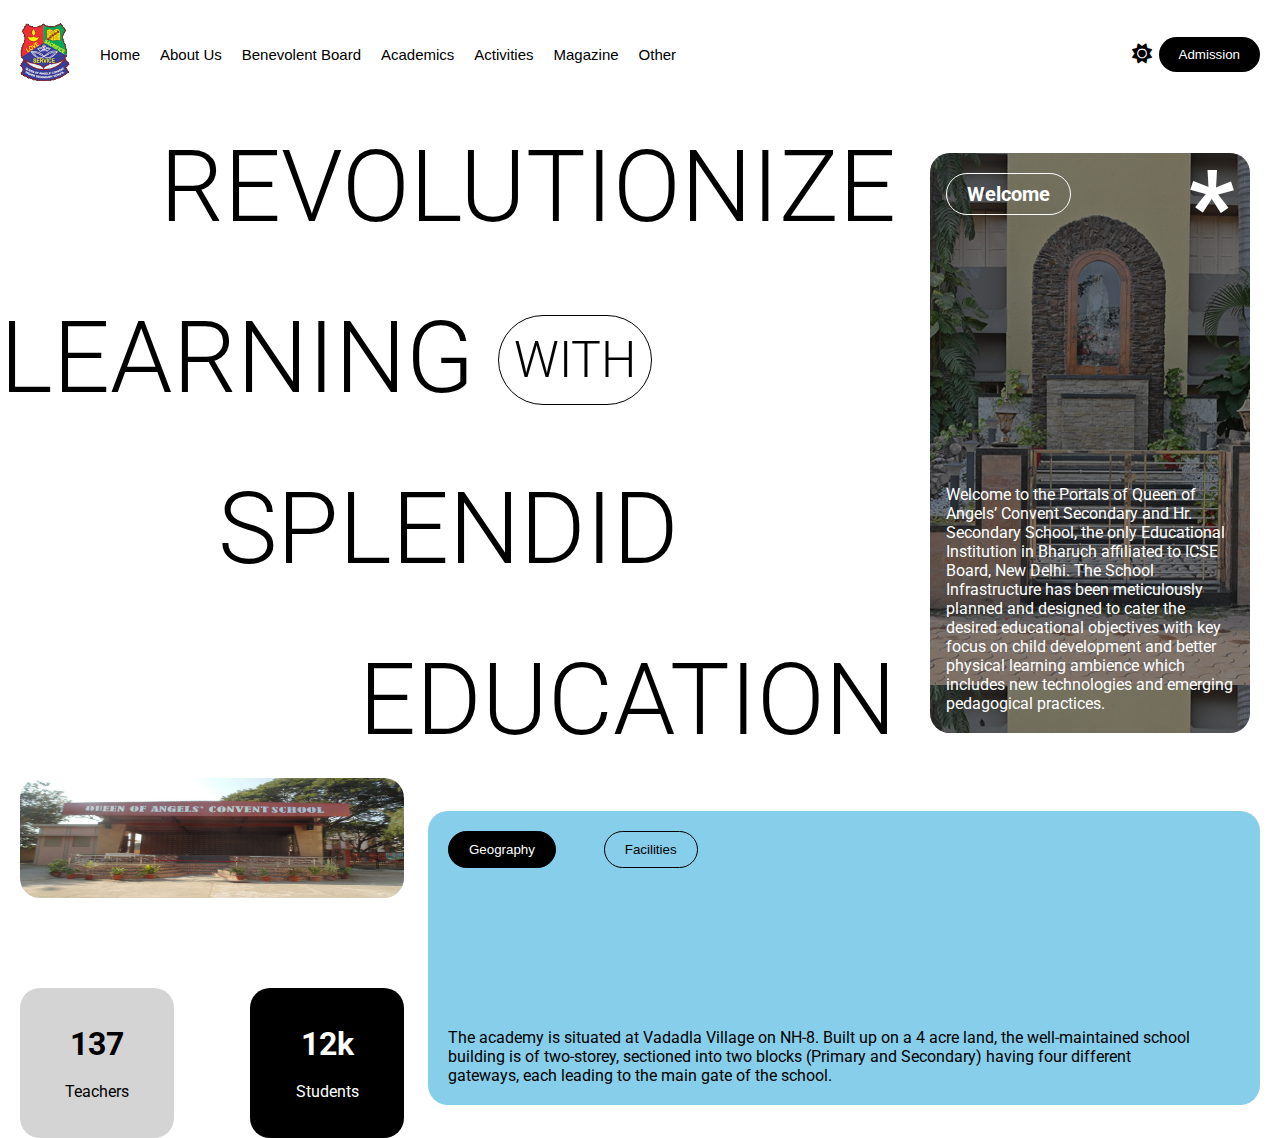
<file: index.html>
<!DOCTYPE html>
<html lang="en">
<head>
    <meta charset="UTF-8">
    <meta name="viewport" content="width=device-width, initial-scale=1.0">
    <title>Queen Of Angels' School</title>
    <link rel="shortcut icon" href="Logo.png" type="image/x-icon">
    <link rel="stylesheet" href="style.css">
    <link rel="stylesheet" href="https://cdnjs.cloudflare.com/ajax/libs/font-awesome/6.5.1/css/all.min.css" />
    <link rel="preconnect" href="https://fonts.googleapis.com">
    <link rel="preconnect" href="https://fonts.gstatic.com" crossorigin>
    <link href="https://fonts.googleapis.com/css2?family=Roboto:ital,wght@0,100;0,300;0,400;0,500;0,700;0,900;1,100;1,300;1,400;1,500;1,700;1,900&display=swap" rel="stylesheet">
    <link href="https://fonts.googleapis.com/css2?family=Kaushan+Script&display=swap" rel="stylesheet">
    <link rel="stylesheet" href="navbar.css">
</head>
<body onload="check()">
    <div class="loader">
        <img src="./Logo.png" alt="Logo Loader">
    </div>
    <section class="navbar">
        <a href="./"><img src="./Logo.png" alt="Logo" class="logo" /></a>
        <div class="navigation">
            <button class="navbtn hbtn">Home</button>
            <button class="navbtn aubtn">About Us</button>
            <button class="navbtn bbbtn">Benevolent Board</button>
            <button class="navbtn acabtn">Academics</button>
            <button class="navbtn actbtn">Activities</button>
            <button class="navbtn magbtn">Magazine</button>
            <button class="navbtn othbtn">Other</button>
        </div>
        <div class="more">
            <button class="mode">
                <i class="fa-solid fa-sun cl"></i>
            </button>
            <button class="admission">
                Admission
            </button>
        </div>
        <div class='hamBurger' onclick="showNav()">
            <i class="fa-solid fa-bars"></i>
        </div>
    </section>
    <div class="navTools">
        <button class='close'>
            <i class="fa-solid fa-xmark"></i>
        </button>
        <div class="home d-none">
            <a class="ntbtn" href="./Pages/Home/Congregation.html">Congregation History</a>
            <a class="ntbtn" href="./Pages/Home/History.html">School's History</a>
        </div>
        <div class="au d-none">
            <a class="ntbtn" href="./Pages/About/vm.html">Vision & Mission</a>
            <a class="ntbtn" href="./Pages/About/sm.html">School Motto</a>
            <a class="ntbtn" href="./Pages/About/hs.html">School Theme</a>
            <a class="ntbtn">House System</a>
            <a class="ntbtn" href="./Pages/About/sc.html">Student Council</a>
        </div>
        <div class="bb d-none">
            <a class="ntbtn">Manager's Missive</a>
            <a class="ntbtn">Principal's Desk</a>
        </div>
        <div class="aca d-none">
            <a class="ntbtn">School Working Hours</a>
            <a class="ntbtn">Board Result</a>
            <a class="ntbtn">General Proficiency</a>
            <a class="ntbtn">Method of Testing & promotion</a>
            <a class="ntbtn">Academic Syllabus</a>
        </div>
        <div class="act d-none">
            <a class="ntbtn">Activities & Compitetion</a>
            <a class="ntbtn">Events & Celebration</a>
        </div>
        <div class="mag d-none">
            <a class="ntbtn">Teacher's Art & Craft</a>
            <a class="ntbtn">Tachers's Creative Writing</a>
            <a class="ntbtn">Students's Art & Craft</a>
            <a class="ntbtn">Tachers's Creative Writing</a>
        </div>
        <div class="other d-none">
            <a class="ntbtn">Facilities</a>
            <a class="ntbtn">Awards & Achievements</a>
            <a class="ntbtn">Calendar</a>
            <a class="ntbtn">News & Updates</a>
            <a class="ntbtn">Admission & Fee</a>
            <a class="ntbtn" href="./Pages/gallery.html">Gallery</a>
            <a class="ntbtn">Angelites' Alumni</a>
            <a class="ntbtn">Contact Us</a>
            <a class="ntbtn" href="https://icici.myclassboard.com/" target="_qacs">Online Fee Payment</a>
        </div>
    </div>
 
    <div class="topBody">
        <div class="text">
            <h1 style=" text-align: right;">REVOLUTIONIZE</h1>
            <h1 style=" text-align: left;">LEARNING <span class="round">WITH</span></h1>
            <h1 style=" text-align: center;">SPLENDID</h1>
            <h1 style=" text-align: right;">EDUCATION</h1>
        </div>
        <div class="welcome">
            <div class="topW">
                <h1 class="wHeading">Welcome</h1>
                <h1 class="star">*</h1>
            </div>
            <p>Welcome to the Portals of Queen of Angels’ Convent Secondary and Hr. Secondary School, the only Educational Institution in Bharuch affiliated to ICSE Board, New Delhi. The School Infrastructure has been meticulously planned and designed to cater the desired educational objectives with key focus on child development and better physical learning ambience which includes new technologies and emerging pedagogical practices.</p>
            <div class="overlay"></div>
        </div>
    </div>
    <div class="bottomBody">   
        <div class="bbL">
            <img src="Image.jpg" alt="Image" class="image">
            <div class="people">
                <div class="teachers">
                    <h1 class="teachersNum">137</h1><br>
                    <p class="heading">Teachers</p>
                </div>
                <div class="students">
                    <h1 class="studentsNum">12k</h1><br>
                    <p class="heading">Students</p>
                </div>
            </div>
        </div>
        <div class="intro">
            <div class="introNav">
                <button class="geo ins">Geography</button>
                <button class="faci">Facilities</button>
            </div>
            <p class="des">
                The academy is situated at Vadadla Village on NH-8. Built up on a 4 acre land, the well-maintained school building is of two-storey, sectioned into two blocks (Primary and Secondary) having four different gateways, each leading to the main gate of the school.
            </p>
        </div>
    </div>
    <script src="https://cdnjs.cloudflare.com/ajax/libs/jquery/3.7.1/jquery.min.js" ></script>
    <script src="main.js"></script>
</body>
</html>
</file>
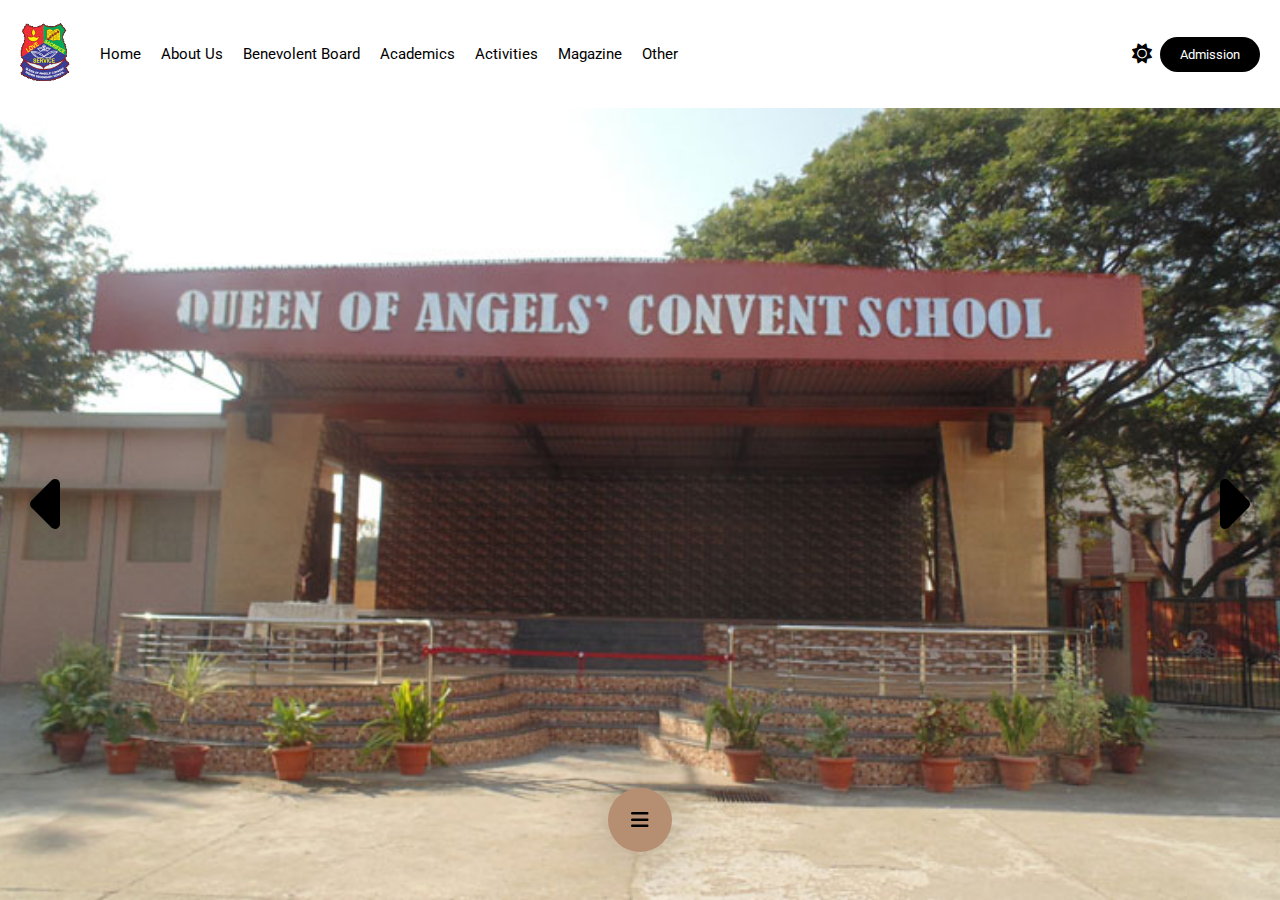
<file: Pages/gallery.html>
<!DOCTYPE html>
<html lang="en">
<head>
  <meta charset="UTF-8">
  <meta name="viewport" content="width=device-width, initial-scale=1.0">
  <title>Gallery</title>
  <link rel="preconnect" href="https://fonts.googleapis.com">
  <link rel="preconnect" href="https://fonts.gstatic.com" crossorigin>
  <link href="https://fonts.googleapis.com/css2?family=Roboto:ital,wght@0,100;0,300;0,400;0,500;0,700;0,900;1,100;1,300;1,400;1,500;1,700;1,900&display=swap" rel="stylesheet">
  <link rel="stylesheet" href="../navbar.css">
  <link rel="stylesheet" href="https://cdnjs.cloudflare.com/ajax/libs/font-awesome/6.5.1/css/all.min.css" />
  <link rel="shortcut icon" href="../../Logo.png" type="image/x-icon">
  <style>
    * {
      margin: 0;
      padding: 0;
      font-family: "Roboto", sans-serif;
      font-weight: 400;
      font-style: normal;
    }

    body, main {
      height: 100vh;
      width: 100vw;
      background-color: #000;
      overflow-x: hidden;
    }
    
    main {
      height: 88vh!important;
      background-image: url(../Images/1.jpg);
      background-size: cover;
      background-position: center 0%;
      position: relative;
      z-index: 2;
      transition: transform 500ms cubic-bezier(.13, .53, .38, .97);
    }

    #nav-toggle {
      width: 4rem;
      height: 4rem;
      position: fixed;
      z-index: 3;
      left: 50%;
      bottom: 3rem;
      border: none;
      outline: none;
      border-radius: 6rem;
      transform: translateX(-50%);
      background-color: rgb(182, 142, 113);
      cursor: pointer;
      box-shadow: 0rem 0rem 4rem rgba(0 0 0 / 35%);
      transition: transform, background-color;
      transition-timing-function: ease;
      transition-duration: 400ms;
      font-size: 20px;
    }

    #nav-toggle:hover {
      transform: translateX(-50%) scale(1.04);
    }

    #nav-toggle:active {
      transform: translateX(-50%) scale(0.96);
    }
    
    body[data-nav="true"] > main {
      transform: translateY(-70%);
    }

    #track > .trackImage {
      width: 300px;
      height: 400px;
      object-fit: cover;
      object-position: center;
      border-radius: 10px;
    }

    #track {
      width: 100vw;
      display: flex;
      gap: 4vmin;
      position: absolute;
      z-index: 1;
      transform: translate(0%, 0%);
      bottom: 20px;
      left: 5%;
    }

    .navCar {
      width: 100vw;
      height: 20vh;
      display: flex;
      justify-content: space-between;
      align-items: center;
      font-size: 80px;
      position: absolute;
      top: 50%;
      transform: translateY(-50%);
    }

    .fa-caret-left {
      position: relative;
      left: 30px;
      cursor: pointer;
      transition: left;
      transition-timing-function: ease;
      transition-duration: 400ms;
    }

    .fa-caret-left:hover {
      position: relative;
      left: 40px;
    }
    .fa-caret-left:active {
      position: relative;
      left: 20px;
    }

    .fa-caret-right {
      position: relative;
      right: 30px;
      cursor: pointer;
      transition: right;
      transition-timing-function: ease;
      transition-duration: 400ms;
    }

    .fa-caret-right:hover {
      position: relative;
      right: 40px;
    }
    .fa-caret-right:active {
      position: relative;
      right: 20px;
    }
  </style>
</head>
<body data-nav="false" onload="check()">
    <section class="navbar">
      <a href="../index.html"><img src="../Logo.png" alt="Logo" class="logo" /></a>
      <div class="navigation">
          <button class="navbtn hbtn">Home</button>
          <button class="navbtn aubtn">About Us</button>
          <button class="navbtn bbbtn">Benevolent Board</button>
          <button class="navbtn acabtn">Academics</button>
          <button class="navbtn actbtn">Activities</button>
          <button class="navbtn magbtn">Magazine</button>
          <button class="navbtn othbtn">Other</button>
      </div>
      <div class="more">
          <button class="mode">
              <i class="fa-solid fa-sun cl"></i>
          </button>
          <button class="admission">
              Admission
          </button>
      </div>
      <div class='hamBurger' onclick="showNav()">
          <i class="fa-solid fa-bars"></i>
      </div>
  </section>
  <div class="navTools">
      <button class='close'>
          <i class="fa-solid fa-xmark"></i>
      </button>
      <div class="home d-none">
          <a class="ntbtn" href="./Home/Congregation.html">Congregation History</a>
          <a class="ntbtn" href="./Home/History.html">School's History</a>
      </div>
      <div class="au d-none">
          <a class="ntbtn" href="./About/vm.html">Vision & Mission</a>
          <a class="ntbtn" href="./About/sm.html">School Motto</a>
          <a class="ntbtn">School Theme</a>
          <a class="ntbtn" href="./About/hs.html">House System</a>
          <a class="ntbtn" href="./About/sc.html">Student Council</a>
      </div>
      <div class="bb d-none">
          <a class="ntbtn">Manager's Missive</a>
          <a class="ntbtn">Principal's Desk</a>
      </div>
      <div class="aca d-none">
          <a class="ntbtn">School Working Hours</a>
          <a class="ntbtn">Board Result</a>
          <a class="ntbtn">General Proficiency</a>
          <a class="ntbtn">Method of Testing & promotion</a>
          <a class="ntbtn">Academic Syllabus</a>
      </div>
      <div class="act d-none">
          <a class="ntbtn">Activities & Compitetion</a>
          <a class="ntbtn">Events & Celebration</a>
      </div>
      <div class="mag d-none">
          <a class="ntbtn">Teacher's Art & Craft</a>
          <a class="ntbtn">Tachers's Creative Writing</a>
          <a class="ntbtn">Students's Art & Craft</a>
          <a class="ntbtn">Tachers's Creative Writing</a>
      </div>
      <div class="other d-none">
          <a class="ntbtn">Facilities</a>
          <a class="ntbtn">Awards & Achievements</a>
          <a class="ntbtn">Calendar</a>
          <a class="ntbtn">News & Updates</a>
          <a class="ntbtn">Admission & Fee</a>
          <a class="ntbtn" href="./">Gallery</a>
          <a class="ntbtn">Angelites' Alumni</a>
          <a class="ntbtn">Contact Us</a>
          <a class="ntbtn" href="https://icici.myclassboard.com/" target="_qacs">Online Fee Payment</a>
      </div>
  </div>
  <main>
    <div class="navCar">
      <i class="fa-solid fa-caret-left" onclick="shift('left')"></i>
      <i class="fa-solid fa-caret-right" onclick="shift('right')"></i>
    </div>
  </main>

  <button id="nav-toggle" onclick="toggleNav()">
    <i class="fa-solid fa-bars"></i>
  </button>

  <div id="track" data-mouse-down-at="0" data-prev-percentage="0">
    
  </div>
  
  <script src="https://cdnjs.cloudflare.com/ajax/libs/jquery/3.7.1/jquery.min.js" ></script>
  <script>
    const toggleNav = () => {
      document.body.dataset.nav = document.body.dataset.nav == "true" ? "false" : "true";
    }

    const images = [
      "1.jpg",
      "2.jpg",
      "3.jpg",
      "4.jpg",
      "5.jpg",
      "6.jpg",
      "7.jpg",
      "8.jpg",
      "9.jpg",
      "10.jpg",
    ]

    const track = document.getElementById('track');

    const handleOnDown = e => track.dataset.mouseDownAt = e.clientX;

    const handleOnUp = () => {
      track.dataset.mouseDownAt = "0";  
      track.dataset.prevPercentage = track.dataset.percentage;
    }

    const handleOnMove = e => {
      if(track.dataset.mouseDownAt === "0") return;
      
      const mouseDelta = parseFloat(track.dataset.mouseDownAt) - e.clientX,
            maxDelta = window.innerWidth / 2;
      
      const percentage = (mouseDelta / maxDelta) * -135,
            nextPercentageUnconstrained = parseFloat(track.dataset.prevPercentage) + percentage,
            nextPercentage = Math.max(Math.min(nextPercentageUnconstrained, 0), -135);
      
      track.dataset.percentage = nextPercentage;
      
      track.animate({
        transform: `translate(${nextPercentage}%, 0%)`
      }, { duration: 1200, fill: "forwards" });
      
      // for(const image of track.getElementsByClassName("trackImage")) {
      //   image.animate({
      //     objectPosition: `${(60 + nextPercentage)}% center`,
      //   }, { duration: 1200, fill: "forwards" });
      // }
    }

    /* -- Had to add extra lines for touch events -- */

    track.onmousedown = e => handleOnDown(e);

    track.ontouchstart = e => handleOnDown(e.touches[0]);

    track.onmouseup = e => handleOnUp(e);

    track.ontouchend = e => handleOnUp(e.touches[0]);

    track.onmousemove = e => handleOnMove(e);

    track.ontouchmove = e => handleOnMove(e.touches[0]);

    $(".mode").click(() => {
            if(localStorage.getItem("dark") === "false") {
                $(".cl").removeClass("fa-sun");
                $(".cl").addClass("fa-moon");
                localStorage.setItem("dark", "true")
                darkedMode(true)
            } else {
                $(".cl").addClass("fa-sun");
                $(".cl").removeClass("fa-moon");
                localStorage.setItem("dark", "false")
                darkedMode(false)
            }
        })

        

        const cii = (i) => {
          document.querySelector("main").style.backgroundImage = `url("../Images/${i+1}.jpg")`
        }

        const check = () => {
            if(localStorage.getItem("dark") === "true") {
                $(".cl").removeClass("fa-sun");
                $(".cl").addClass("fa-moon");
                darkedMode(true)
            } else {
                $(".cl").addClass("fa-sun");
                $(".cl").removeClass("fa-moon");
                localStorage.setItem("dark", "false")
                darkedMode(false)
            }
            $(".loader").addClass("d-none");
            for (let i = 0; i < images.length; i++) {
              const img = document.createElement('img');
              img.src = `../Images/${images[i]}`;
              img.classList.add('trackImage');
              img.draggable = false;
              track.appendChild(img);
              img.onclick = () => cii(i)
            }
        }

        const darkedMode = (isTrue) => {
            if(isTrue == true) {
                $(".loader").css({background: "#000"})
                $(".switch").css({background: "#fff"})
                $(".navTools").css({background: "#000"})
                $(".navbar").css({background: "#000"})
                $(".more").css({background: "#000"})
                $(".mode").css({color: "#fff"})
                $(".navbtn").css({color: "#fff"})
                $(".close").css({color: "#fff"})
                $(".ntbtn").css({color: "#fff"})
                $(".hamBurger").css({color: "#fff"})
                $(".round").css({border: "1px solid #fff"})
                $(".switchOutline").css({border: "1px solid #fff"})
                $(".admission").css({color: "#000", background: "#fff"})
                $(".navigation").css({ background: "#000"})
            } else if(isTrue == false) {
                $(".switch").css({background: "#000"})
                $(".loader").css({background: "#fff"})
                $(".more").css({background: "#fff"})
                $(".navTools").css({background: "#fff"})
                $(".navbar").css({background: "#fff"})
                $(".navbtn").css({color: "#000"})
                $(".mode").css({color: "#000"})
                $(".text").css({color: "#000"})
                $(".close").css({color: "#000"})
                $(".ntbtn").css({color: "#000"})
                $(".hamBurger").css({color: "#000"})
                $(".round").css({border: "1px solid #000"})
                $(".switchOutline").css({border: "1px solid #000"})
                $(".admission").css({color: "#fff", background: "#000"})
                $(".navigation").css({ background: "#fff"})
            }
        }

        $(".close").click(() => {
            $(".home").addClass("d-none");
            $(".au").addClass("d-none");
            $(".bb").addClass("d-none");
            $(".aca").addClass("d-none");
            $(".act").addClass("d-none");
            $(".mag").addClass("d-none");
            $(".other").addClass("d-none");
            $(".navTools").animate({left: "-100%"})
            })

        $(".hbtn").click(() => {
            $(".navTools").animate({left: "0%"})
            $(".home").removeClass("d-none");
        })

        $(".aubtn").click(() => {
            $(".navTools").animate({left: "0%"})
            $(".au").removeClass("d-none");
        })

        $(".bbbtn").click(() => {
            $(".navTools").animate({left: "0%"})
            $(".bb").removeClass("d-none");
        })

        $(".acabtn").click(() => {
            $(".navTools").animate({left: "0%"})
            $(".aca").removeClass("d-none");
        })

        $(".actbtn").click(() => {
            $(".navTools").animate({left: "0%"})
            $(".act").removeClass("d-none");
        })

        $(".magbtn").click(() => {
            $(".navTools").animate({left: "0%"})
            $(".mag").removeClass("d-none");
        })

        $(".othbtn").click(() => {
            $(".navTools").animate({left: "0%"})
            $(".other").removeClass("d-none");
        })

        let imgNum = 1;

        const shift = (pos) => {
          if(pos === "left") {
            imgNum--;
            if(imgNum < 1) {
              imgNum = images.length;
            }
          } else {
            imgNum++;
            if(imgNum > images.length) {
              imgNum = 1;
            }
          }

          document.querySelector("main").style.backgroundImage = `url("../Images/${imgNum}.jpg")`
        }
  </script>
</body>
</html>
</file>
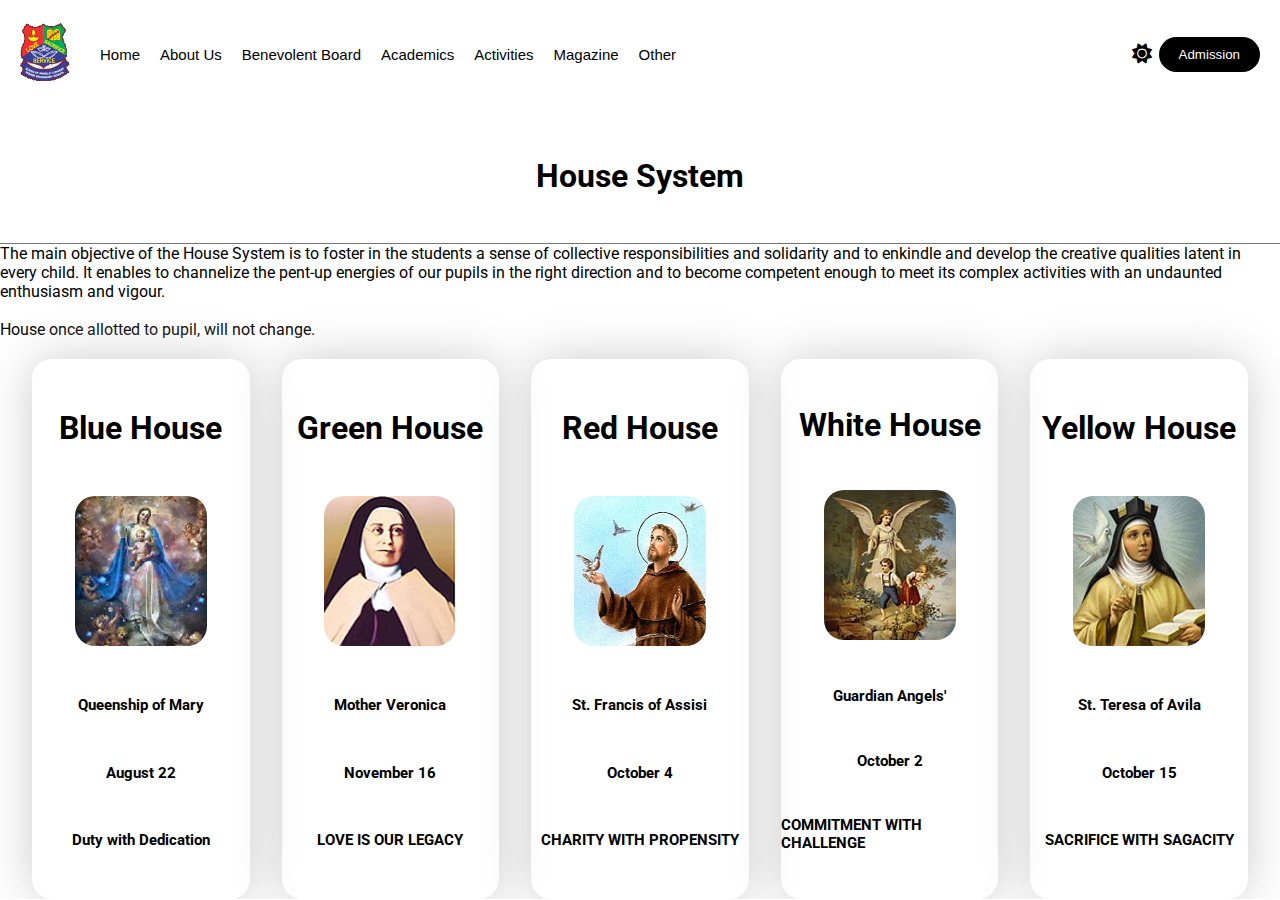
<file: Pages/About/hs.html>
<!DOCTYPE html>
<html lang="en">
<head>
    <meta charset="UTF-8">
    <meta name="viewport" content="width=device-width, initial-scale=1.0">
    <title>House System</title>
    <link rel="preconnect" href="https://fonts.googleapis.com">
    <link rel="preconnect" href="https://fonts.gstatic.com" crossorigin>
    <link href="https://fonts.googleapis.com/css2?family=Roboto:ital,wght@0,100;0,300;0,400;0,500;0,700;0,900;1,100;1,300;1,400;1,500;1,700;1,900&display=swap" rel="stylesheet">
    <link rel="stylesheet" href="../../navbar.css">
    <link rel="stylesheet" href="https://cdnjs.cloudflare.com/ajax/libs/font-awesome/6.5.1/css/all.min.css" />
    <link rel="shortcut icon" href="../../Logo.png" type="image/x-icon">
    <style>
        * {
            margin: 0;
            padding: 0;
        }

        body, html {
            width: 100%;
            overflow-x: hidden;
            font-family: "Roboto", sans-serif;
            font-weight: 400;
            font-style: normal;
        }


        .heading {
            width: 100vw;
            height: 15vh;
            display: flex;
            justify-content: center;
            align-items: center;
            border-bottom: 1px solid #757575;
        }

        .body {
            width: 100vw;
            height: 60vh;
            margin-top: 20px;
            display: flex;
            justify-content: space-evenly;
            align-items: center;
        }

        .box {
            width: 17%;
            height: 100%;
            border-radius: 20px;
            box-shadow: 0 0 50px #ccc;
            display: flex;
            justify-content: space-evenly;
            align-items: center;
            flex-direction: column;
        }

        .box img {
            border-radius: 20px;
        }

        h2 {
            font-size: 15px;
        }

        @media only screen and (max-width: 768px) {
            .body {
                flex-direction: column;
            }

            .box {
                width: 90vw;
                margin-top: 20px;
                padding: 20px 0;
            }
        }
    </style>
</head>
<body onload="check()">
    <section class="navbar">
        <a href="../../index.html"><img src="../../Logo.png" alt="Logo" class="logo" /></a>
        <div class="navigation">
            <button class="navbtn hbtn">Home</button>
            <button class="navbtn aubtn">About Us</button>
            <button class="navbtn bbbtn">Benevolent Board</button>
            <button class="navbtn acabtn">Academics</button>
            <button class="navbtn actbtn">Activities</button>
            <button class="navbtn magbtn">Magazine</button>
            <button class="navbtn othbtn">Other</button>
        </div>
        <div class="more">
            <button class="mode">
                <i class="fa-solid fa-sun cl"></i>
            </button>
            <button class="admission">
                Admission
            </button>
        </div>
        <div class='hamBurger' onclick="showNav()">
            <i class="fa-solid fa-bars"></i>
        </div>
    </section>
    <div class="navTools">
        <button class='close'>
            <i class="fa-solid fa-xmark"></i>
        </button>
        <div class="home d-none">
            <a class="ntbtn" href="../Home/Congregation.html">Congregation History</a>
            <a class="ntbtn" href="../Home/History.html">School's History</a>
        </div>
        <div class="au d-none">
            <a class="ntbtn" href="./vm.html">Vision & Mission</a>
            <a class="ntbtn" href="./sm.html">School Motto</a>
            <a class="ntbtn">School Theme</a>
            <a class="ntbtn" href="./">House System</a>
            <a class="ntbtn" href="./sc.html">Student Council</a>
        </div>
        <div class="bb d-none">
            <a class="ntbtn">Manager's Missive</a>
            <a class="ntbtn">Principal's Desk</a>
        </div>
        <div class="aca d-none">
            <a class="ntbtn">School Working Hours</a>
            <a class="ntbtn">Board Result</a>
            <a class="ntbtn">General Proficiency</a>
            <a class="ntbtn">Method of Testing & promotion</a>
            <a class="ntbtn">Academic Syllabus</a>
        </div>
        <div class="act d-none">
            <a class="ntbtn">Activities & Compitetion</a>
            <a class="ntbtn">Events & Celebration</a>
        </div>
        <div class="mag d-none">
            <a class="ntbtn">Teacher's Art & Craft</a>
            <a class="ntbtn">Tachers's Creative Writing</a>
            <a class="ntbtn">Students's Art & Craft</a>
            <a class="ntbtn">Tachers's Creative Writing</a>
        </div>
        <div class="other d-none">
            <a class="ntbtn">Facilities</a>
            <a class="ntbtn">Awards & Achievements</a>
            <a class="ntbtn">Calendar</a>
            <a class="ntbtn">News & Updates</a>
            <a class="ntbtn">Admission & Fee</a>
            <a class="ntbtn" href="../gallery.html">Gallery</a>
            <a class="ntbtn">Angelites' Alumni</a>
            <a class="ntbtn">Contact Us</a>
            <a class="ntbtn" href="https://icici.myclassboard.com/" target="_qacs">Online Fee Payment</a>
        </div>
    </div>

    <div class="heading">
        <h1>House System</h1>
    </div>
    <p class="para">
        The main objective of the House System is to foster in the students a sense of collective responsibilities and solidarity and to enkindle and develop the creative qualities latent in every child. It enables to channelize the pent-up energies of our pupils in the right direction and to become competent enough to meet its complex activities with an undaunted enthusiasm and vigour.
        <br><br>
        House once allotted to pupil, will not change.
    </p>

    <div class="body">
        <div class="box">
            <h1>Blue House</h1>
            <img src="Blue.jpg" alt="">
            <h2>Queenship of Mary</h2>
            <h2>August 22</h2>
            <h2>Duty with Dedication</h2>
        </div>
        <div class="box">
            <h1>Green House</h1>
            <img src="Green.jpg" alt="">
            <h2>Mother Veronica</h2>
            <h2>November 16</h2>
            <h2>LOVE IS OUR LEGACY</h2>
        </div>
        <div class="box">
            <h1>Red House</h1>
            <img src="Red.jpg" alt="">
            <h2>St. Francis of Assisi</h2>
            <h2>October 4</h2>
            <h2>CHARITY WITH PROPENSITY</h2>
        </div>
        <div class="box">
            <h1>White House</h1>
            <img src="White.jpg" alt="">
            <h2>Guardian Angels'</h2>
            <h2>October 2</h2>
            <h2>COMMITMENT WITH CHALLENGE</h2>
        </div>
        <div class="box">
            <h1>Yellow House</h1>
            <img src="Yellow.jpg" alt="">
            <h2>St. Teresa of Avila</h2>
            <h2>October 15</h2>
            <h2>SACRIFICE WITH SAGACITY</h2>
        </div>
    </div>
    
    <script src="https://cdnjs.cloudflare.com/ajax/libs/jquery/3.7.1/jquery.min.js" ></script>
    <script>
        $(".mode").click(() => {
            if(localStorage.getItem("dark") === "false") {
                $(".cl").removeClass("fa-sun");
                $(".cl").addClass("fa-moon");
                localStorage.setItem("dark", "true")
                darkedMode(true)
            } else {
                $(".cl").addClass("fa-sun");
                $(".cl").removeClass("fa-moon");
                localStorage.setItem("dark", "false")
                darkedMode(false)
            }
        })

        const check = () => {
            if(localStorage.getItem("dark") === "true") {
                $(".cl").removeClass("fa-sun");
                $(".cl").addClass("fa-moon");
                darkedMode(true)
            } else {
                $(".cl").addClass("fa-sun");
                $(".cl").removeClass("fa-moon");
                localStorage.setItem("dark", "false")
                darkedMode(false)
            }
            $(".loader").addClass("d-none");
        }

        const showNav = () => {
            if($(".hamBurger").hasClass("show")) {
                $(".navigation").animate({position: "absolute", top: "-100vh"})
                $('.hamBurger').removeClass("show")
            } else {
                $(".navigation").animate({position: "absolute", top: "12vh"})
                $('.hamBurger').addClass("show")
            }
        }

        const darkedMode = (isTrue) => {
            if(isTrue == true) {
                $("body").css({background: "#000"})
                $(".loader").css({background: "#000"})
                $(".navTools").css({background: "#000"})
                $(".more").css({background: "#000"})
                $(".mode").css({color: "#fff"})
                $(".heading").css({color: "#fff"})
                $(".navbtn").css({color: "#fff"})
                $(".text").css({color: "#fff"})
                $(".close").css({color: "#fff"})
                $(".ntbtn").css({color: "#fff"})
                $(".para").css({color: "#fff"})
                $(".hamBurger").css({color: "#fff"})
                $(".admission").css({color: "#000", background: "#fff"})
                $(".navigation").css({ background: "#000"})
                $(".box").css({color: "#fff", boxShadow: "0 0 10px #ccc"})
            } else if(isTrue == false) {
                $("body").css({background: "#fff"})
                $(".loader").css({background: "#fff"})
                $(".navTools").css({background: "#fff"})
                $(".more").css({background: "#fff"})
                $(".mode").css({color: "#000"})
                $(".heading").css({color: "#000"})
                $(".navbtn").css({color: "#000"})
                $(".text").css({color: "#000"})
                $(".close").css({color: "#000"})
                $(".ntbtn").css({color: "#000"})
                $(".para").css({color: "#000"})
                $(".hamBurger").css({color: "#000"})
                $(".admission").css({color: "#fff", background: "#000"})
                $(".navigation").css({ background: "#fff"})
                $(".box").css({color: "#000", boxShadow: "0 0 50px #ccc"})
            }
        }

        $(".close").click(() => {
            $(".home").addClass("d-none");
            $(".au").addClass("d-none");
            $(".bb").addClass("d-none");
            $(".aca").addClass("d-none");
            $(".act").addClass("d-none");
            $(".mag").addClass("d-none");
            $(".other").addClass("d-none");
            $(".navTools").animate({left: "-100%"})
            })

        $(".hbtn").click(() => {
            $(".navTools").animate({left: "0%"})
            $(".home").removeClass("d-none");
        })

        $(".aubtn").click(() => {
            $(".navTools").animate({left: "0%"})
            $(".au").removeClass("d-none");
        })

        $(".bbbtn").click(() => {
            $(".navTools").animate({left: "0%"})
            $(".bb").removeClass("d-none");
        })

        $(".acabtn").click(() => {
            $(".navTools").animate({left: "0%"})
            $(".aca").removeClass("d-none");
        })

        $(".actbtn").click(() => {
            $(".navTools").animate({left: "0%"})
            $(".act").removeClass("d-none");
        })

        $(".magbtn").click(() => {
            $(".navTools").animate({left: "0%"})
            $(".mag").removeClass("d-none");
        })

        $(".othbtn").click(() => {
            $(".navTools").animate({left: "0%"})
            $(".other").removeClass("d-none");
        })
    </script>
</body>
</html>
</file>
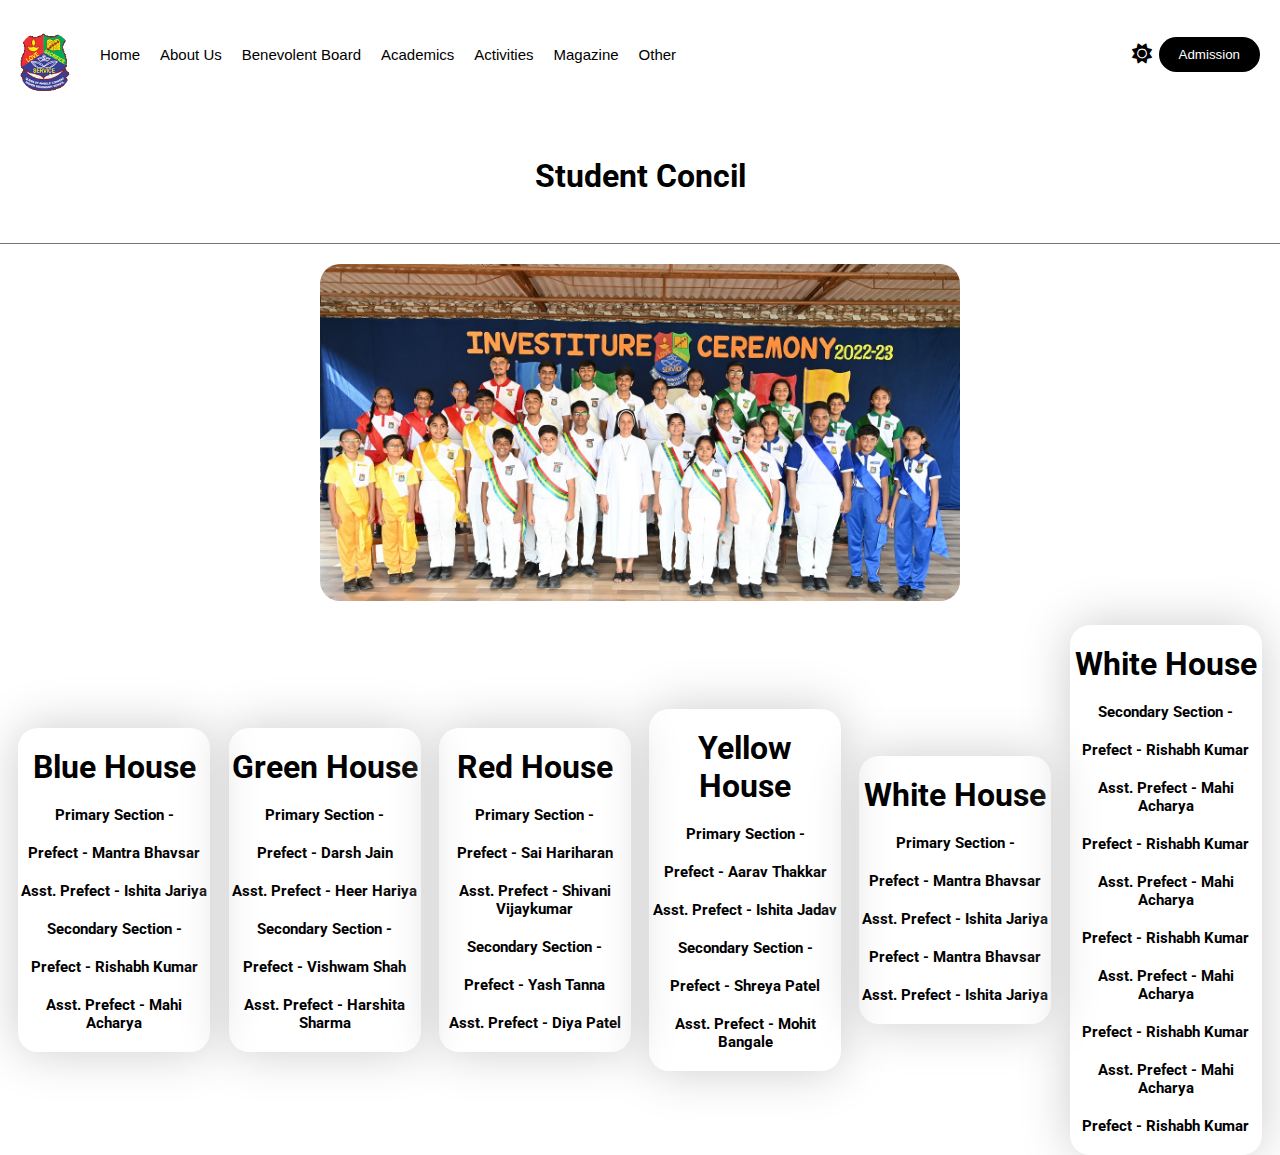
<file: Pages/About/sc.html>
<!DOCTYPE html>
<html lang="en">
<head>
    <meta charset="UTF-8">
    <meta name="viewport" content="width=device-width, initial-scale=1.0">
    <title>House System</title>
    <link rel="preconnect" href="https://fonts.googleapis.com">
    <link rel="preconnect" href="https://fonts.gstatic.com" crossorigin>
    <link href="https://fonts.googleapis.com/css2?family=Roboto:ital,wght@0,100;0,300;0,400;0,500;0,700;0,900;1,100;1,300;1,400;1,500;1,700;1,900&display=swap" rel="stylesheet">
    <link rel="stylesheet" href="../../navbar.css">
    <link rel="stylesheet" href="https://cdnjs.cloudflare.com/ajax/libs/font-awesome/6.5.1/css/all.min.css" />
    <link rel="shortcut icon" href="../../Logo.png" type="image/x-icon">
    <style>
        * {
            margin: 0;
            padding: 0;
        }

        body, html {
            width: 100%;
            overflow-x: hidden;
            font-family: "Roboto", sans-serif;
            font-weight: 400;
            font-style: normal;
        }


        .heading {
            width: 100vw;
            height: 15vh;
            display: flex;
            justify-content: center;
            align-items: center;
            border-bottom: 1px solid #757575;
        }

        .para {
            width: 85vw;
            text-align: center;
            position: relative;
            left: 7.5vw;
            margin-top: 20px;
        }

        .body {
            width: 100vw;
            margin-top: 20px;
            display: flex;
            justify-content: space-evenly;
            align-items: center;
        }

        .box {
            width: 15%;
            border-radius: 20px;
            box-shadow: 0 0 50px #ccc;
            display: flex;
            justify-content: space-evenly;
            align-items: center;
            flex-direction: column;
            gap: 20px;
            padding: 20px 0;
            text-align: center;
        }

        img {
            width: 50vw;
            border-radius: 20px;
            margin-top: 20px;
            position: relative;
            left: 25vw;
        }

        h2 {
            font-size: 15px;
        }

        @media only screen and (max-width: 768px) {
            .body {
                flex-direction: column;
            }

            img {
                width: 90vw;
                position: relative;
                left: 5vw;
            }

            .box {
                width: 90vw;
                gap: 20px;
                margin-top: 20px;
                padding: 20px 0;
            }

            
        }
    </style>
</head>
<body onload="check()">
    <section class="navbar">
        <a href="../../index.html"><img src="../../Logo.png" alt="Logo" class="logo" /></a>
        <div class="navigation">
            <button class="navbtn hbtn">Home</button>
            <button class="navbtn aubtn">About Us</button>
            <button class="navbtn bbbtn">Benevolent Board</button>
            <button class="navbtn acabtn">Academics</button>
            <button class="navbtn actbtn">Activities</button>
            <button class="navbtn magbtn">Magazine</button>
            <button class="navbtn othbtn">Other</button>
        </div>
        <div class="more">
            <button class="mode">
                <i class="fa-solid fa-sun cl"></i>
            </button>
            <button class="admission">
                Admission
            </button>
        </div>
        <div class='hamBurger' onclick="showNav()">
            <i class="fa-solid fa-bars"></i>
        </div>
    </section>
    <div class="navTools">
        <button class='close'>
            <i class="fa-solid fa-xmark"></i>
        </button>
        <div class="home d-none">
            <a class="ntbtn" href="../Home/Congregation.html">Congregation History</a>
            <a class="ntbtn" href="../Home/History.html">School's History</a>
        </div>
        <div class="au d-none">
            <a class="ntbtn" href="./vm.html">Vision & Mission</a>
            <a class="ntbtn" href="./sm.html">School Motto</a>
            <a class="ntbtn">School Theme</a>
            <a class="ntbtn" href="./hs.html">House System</a>
            <a class="ntbtn" href="./">Student Council</a>
        </div>
        <div class="bb d-none">
            <a class="ntbtn">Manager's Missive</a>
            <a class="ntbtn">Principal's Desk</a>
        </div>
        <div class="aca d-none">
            <a class="ntbtn">School Working Hours</a>
            <a class="ntbtn">Board Result</a>
            <a class="ntbtn">General Proficiency</a>
            <a class="ntbtn">Method of Testing & promotion</a>
            <a class="ntbtn">Academic Syllabus</a>
        </div>
        <div class="act d-none">
            <a class="ntbtn">Activities & Compitetion</a>
            <a class="ntbtn">Events & Celebration</a>
        </div>
        <div class="mag d-none">
            <a class="ntbtn">Teacher's Art & Craft</a>
            <a class="ntbtn">Tachers's Creative Writing</a>
            <a class="ntbtn">Students's Art & Craft</a>
            <a class="ntbtn">Tachers's Creative Writing</a>
        </div>
        <div class="other d-none">
            <a class="ntbtn">Facilities</a>
            <a class="ntbtn">Awards & Achievements</a>
            <a class="ntbtn">Calendar</a>
            <a class="ntbtn">News & Updates</a>
            <a class="ntbtn">Admission & Fee</a>
            <a class="ntbtn" href="../gallery.html">Gallery</a>
            <a class="ntbtn">Angelites' Alumni</a>
            <a class="ntbtn">Contact Us</a>
            <a class="ntbtn"  href="https://icici.myclassboard.com/" target="_qacs">Online Fee Payment</a>
        </div>
    </div> 

    <div class="heading">
        <h1>Student Concil</h1>
    </div>
    <img src="cg.jpg" alt="">

    <div class="body">
        <div class="box">
            <h1>Blue House</h1>
            <h2>Primary Section - </h2>
            <h2>Prefect - Mantra Bhavsar</h2>
            <h2>Asst. Prefect - Ishita Jariya </h2>
            <h2>Secondary Section - </h2>
            <h2>Prefect - Rishabh Kumar</h2>
            <h2>Asst. Prefect - Mahi Acharya</h2>
        </div>
        <div class="box">
            <h1>Green House</h1>
            <h2>Primary Section - </h2>
            <h2>Prefect - Darsh Jain</h2>
            <h2>Asst. Prefect - Heer Hariya </h2>
            <h2>Secondary Section - </h2>
            <h2>Prefect - Vishwam Shah</h2>
            <h2>Asst. Prefect - Harshita Sharma</h2>
        </div>
        <div class="box">
            <h1>Red House</h1>
            <h2>Primary Section - </h2>
            <h2>Prefect - Sai Hariharan</h2>
            <h2>Asst. Prefect - Shivani Vijaykumar </h2>
            <h2>Secondary Section - </h2>
            <h2>Prefect - Yash Tanna</h2>
            <h2>Asst. Prefect - Diya Patel</h2>
        </div>
        <div class="box">
            <h1>Yellow House</h1>
            <h2>Primary Section - </h2>
            <h2>Prefect - Aarav Thakkar</h2>
            <h2>Asst. Prefect - Ishita Jadav </h2>
            <h2>Secondary Section - </h2>
            <h2>Prefect - Shreya Patel</h2>
            <h2>Asst. Prefect - Mohit Bangale</h2>
        </div>
        <div class="box">
            <h1>White House</h1>
            <h2>Primary Section - </h2>
            <h2>Prefect - Mantra Bhavsar</h2>
            <h2>Asst. Prefect - Ishita Jariya </h2>
            <h2>Prefect - Mantra Bhavsar</h2>
            <h2>Asst. Prefect - Ishita Jariya </h2>
        </div>
        <div class="box">
            <h1>White House</h1>
            <h2>Secondary Section - </h2>
            <h2>Prefect - Rishabh Kumar</h2>
            <h2>Asst. Prefect - Mahi Acharya</h2>
            <h2>Prefect - Rishabh Kumar</h2>
            <h2>Asst. Prefect - Mahi Acharya</h2>
            <h2>Prefect - Rishabh Kumar</h2>
            <h2>Asst. Prefect - Mahi Acharya</h2>
            <h2>Prefect - Rishabh Kumar</h2>
            <h2>Asst. Prefect - Mahi Acharya</h2>
            <h2>Prefect - Rishabh Kumar</h2>
        </div>
    </div>
    
    <script src="https://cdnjs.cloudflare.com/ajax/libs/jquery/3.7.1/jquery.min.js" ></script>
    <script>
        $(".mode").click(() => {
            if(localStorage.getItem("dark") === "false") {
                $(".cl").removeClass("fa-sun");
                $(".cl").addClass("fa-moon");
                localStorage.setItem("dark", "true")
                darkedMode(true)
            } else {
                $(".cl").addClass("fa-sun");
                $(".cl").removeClass("fa-moon");
                localStorage.setItem("dark", "false")
                darkedMode(false)
            }
        })

        const check = () => {
            if(localStorage.getItem("dark") === "true") {
                $(".cl").removeClass("fa-sun");
                $(".cl").addClass("fa-moon");
                darkedMode(true)
            } else {
                $(".cl").addClass("fa-sun");
                $(".cl").removeClass("fa-moon");
                localStorage.setItem("dark", "false")
                darkedMode(false)
            }
            $(".loader").addClass("d-none");
        }

        const showNav = () => {
            if($(".hamBurger").hasClass("show")) {
                $(".navigation").animate({position: "absolute", top: "-100vh"})
                $('.hamBurger').removeClass("show")
            } else {
                $(".navigation").animate({position: "absolute", top: "12vh"})
                $('.hamBurger').addClass("show")
            }
        }

        const darkedMode = (isTrue) => {
            if(isTrue == true) {
                $("body").css({background: "#000"})
                $(".loader").css({background: "#000"})
                $(".navTools").css({background: "#000"})
                $(".more").css({background: "#000"})
                $(".mode").css({color: "#fff"})
                $(".heading").css({color: "#fff"})
                $(".navbtn").css({color: "#fff"})
                $(".text").css({color: "#fff"})
                $(".close").css({color: "#fff"})
                $(".ntbtn").css({color: "#fff"})
                $(".para").css({color: "#fff"})
                $(".hamBurger").css({color: "#fff"})
                $(".admission").css({color: "#000", background: "#fff"})
                $(".navigation").css({ background: "#000"})
                $(".box").css({color: "#fff", boxShadow: "0 0 10px #ccc"})
            } else if(isTrue == false) {
                $("body").css({background: "#fff"})
                $(".loader").css({background: "#fff"})
                $(".navTools").css({background: "#fff"})
                $(".more").css({background: "#fff"})
                $(".mode").css({color: "#000"})
                $(".heading").css({color: "#000"})
                $(".navbtn").css({color: "#000"})
                $(".text").css({color: "#000"})
                $(".close").css({color: "#000"})
                $(".ntbtn").css({color: "#000"})
                $(".para").css({color: "#000"})
                $(".hamBurger").css({color: "#000"})
                $(".admission").css({color: "#fff", background: "#000"})
                $(".navigation").css({ background: "#fff"})
                $(".box").css({color: "#000", boxShadow: "0 0 50px #ccc"})
            }
        }

        $(".close").click(() => {
            $(".home").addClass("d-none");
            $(".au").addClass("d-none");
            $(".bb").addClass("d-none");
            $(".aca").addClass("d-none");
            $(".act").addClass("d-none");
            $(".mag").addClass("d-none");
            $(".other").addClass("d-none");
            $(".navTools").animate({left: "-100%"})
            })

        $(".hbtn").click(() => {
            $(".navTools").animate({left: "0%"})
            $(".home").removeClass("d-none");
        })

        $(".aubtn").click(() => {
            $(".navTools").animate({left: "0%"})
            $(".au").removeClass("d-none");
        })

        $(".bbbtn").click(() => {
            $(".navTools").animate({left: "0%"})
            $(".bb").removeClass("d-none");
        })

        $(".acabtn").click(() => {
            $(".navTools").animate({left: "0%"})
            $(".aca").removeClass("d-none");
        })

        $(".actbtn").click(() => {
            $(".navTools").animate({left: "0%"})
            $(".act").removeClass("d-none");
        })

        $(".magbtn").click(() => {
            $(".navTools").animate({left: "0%"})
            $(".mag").removeClass("d-none");
        })

        $(".othbtn").click(() => {
            $(".navTools").animate({left: "0%"})
            $(".other").removeClass("d-none");
        })
    </script>
</body>
</html>
</file>
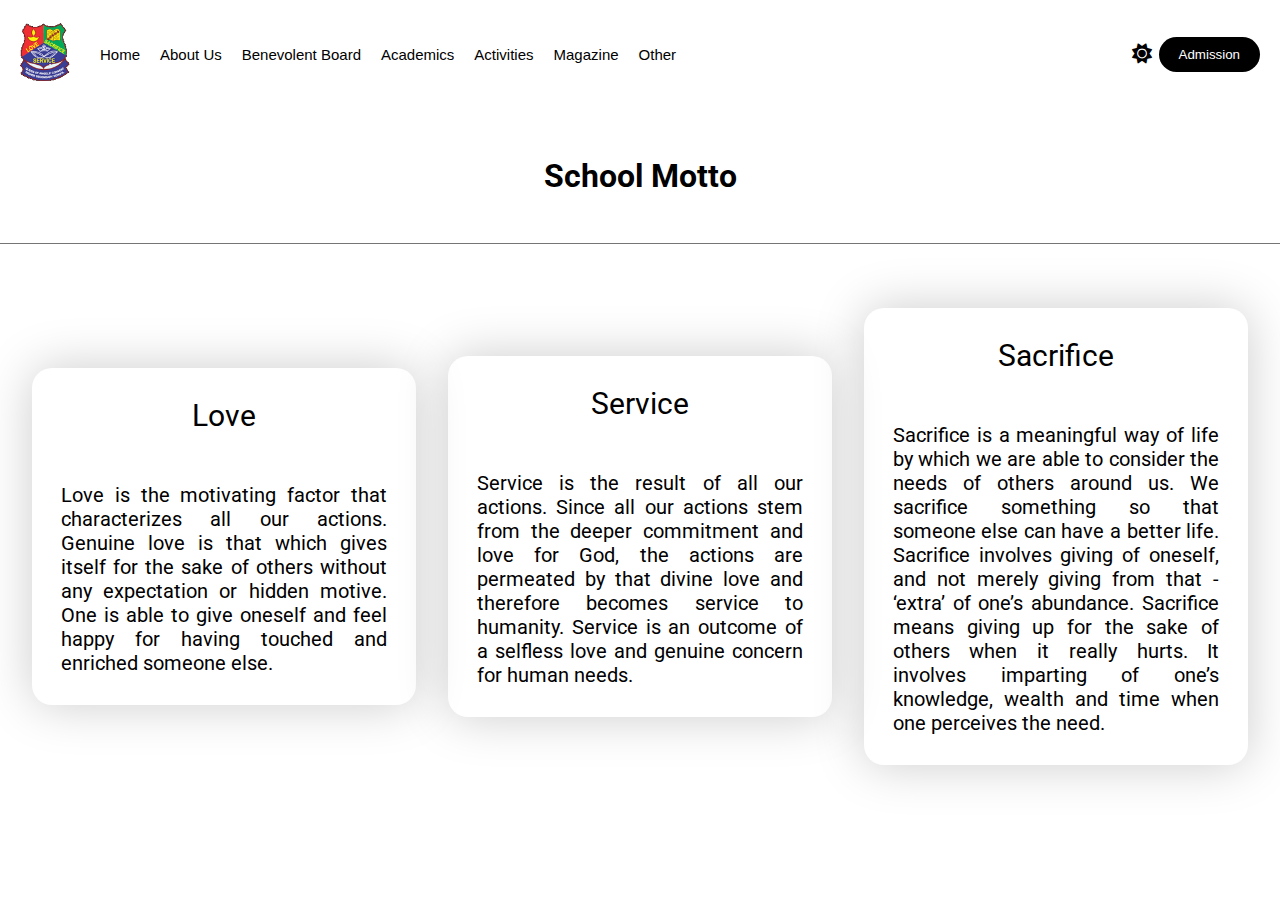
<file: Pages/About/sm.html>
<!DOCTYPE html>
<html lang="en">
<head>
    <meta charset="UTF-8">
    <meta name="viewport" content="width=device-width, initial-scale=1.0">
    <title>School Motto</title>
    <link rel="preconnect" href="https://fonts.googleapis.com">
    <link rel="preconnect" href="https://fonts.gstatic.com" crossorigin>
    <link href="https://fonts.googleapis.com/css2?family=Roboto:ital,wght@0,100;0,300;0,400;0,500;0,700;0,900;1,100;1,300;1,400;1,500;1,700;1,900&display=swap" rel="stylesheet">
    <link rel="stylesheet" href="../../navbar.css">
    <link rel="stylesheet" href="https://cdnjs.cloudflare.com/ajax/libs/font-awesome/6.5.1/css/all.min.css" />
    <link rel="shortcut icon" href="../../Logo.png" type="image/x-icon">
    <style>
        * {
            margin: 0;
            padding: 0;
        }

        body, html {
            width: 100%;
            overflow-x: hidden;
            font-family: "Roboto", sans-serif;
            font-weight: 400;
            font-style: normal;
        }


        .heading {
            width: 100vw;
            height: 15vh;
            display: flex;
            justify-content: center;
            align-items: center;
            border-bottom: 1px solid #757575;
        }

        .body {
            width: 100vw;
            height: 65vh;
            display: flex;
            justify-content: space-evenly;
            align-items: center;
        }

        .box {
            width: 30%;
            padding: 30px 0;
            border-radius: 20px;
            box-shadow: 0 0 50px #ccc;
            display: flex;
            justify-content: space-evenly;
            align-items: center;
            flex-direction: column;
        }

        .bh {
            font-size: 30px;
        }

        .box p {
            width: 85%;
            text-align: justify;
            margin-top: 50px;
            font-size: 20px;
        }

        @media only screen and (max-width: 768px) {
            .body {
                flex-direction: column;
            }

            .box {
                width: 90%;
                margin-top: 40px;
            }
        }
    </style>
</head>
<body onload="check()">
    <section class="navbar">
        <a href="../../index.html"><img src="../../Logo.png" alt="Logo" class="logo" /></a>
        <div class="navigation">
            <button class="navbtn hbtn">Home</button>
            <button class="navbtn aubtn">About Us</button>
            <button class="navbtn bbbtn">Benevolent Board</button>
            <button class="navbtn acabtn">Academics</button>
            <button class="navbtn actbtn">Activities</button>
            <button class="navbtn magbtn">Magazine</button>
            <button class="navbtn othbtn">Other</button>
        </div>
        <div class="more">
            <button class="mode">
                <i class="fa-solid fa-sun cl"></i>
            </button>
            <button class="admission">
                Admission
            </button>
        </div>
        <div class='hamBurger' onclick="showNav()">
            <i class="fa-solid fa-bars"></i>
        </div>
    </section>
    <div class="navTools">
        <button class='close'>
            <i class="fa-solid fa-xmark"></i>
        </button>
        <div class="home d-none">
            <a class="ntbtn" href="../Home/Congregation.html">Congregation History</a>
            <a class="ntbtn" href="../Home/History.html">School's History</a>
        </div>
        <div class="au d-none">
            <a class="ntbtn" href="./vm.html">Vision & Mission</a>
            <a class="ntbtn" href="./">School Motto</a>
            <a class="ntbtn">School Theme</a>
            <a class="ntbtn" href="./hs.html">House System</a>
            <a class="ntbtn" href="./sc.html">Student Council</a>
        </div>
        <div class="bb d-none">
            <a class="ntbtn">Manager's Missive</a>
            <a class="ntbtn">Principal's Desk</a>
        </div>
        <div class="aca d-none">
            <a class="ntbtn">School Working Hours</a>
            <a class="ntbtn">Board Result</a>
            <a class="ntbtn">General Proficiency</a>
            <a class="ntbtn">Method of Testing & promotion</a>
            <a class="ntbtn">Academic Syllabus</a>
        </div>
        <div class="act d-none">
            <a class="ntbtn">Activities & Compitetion</a>
            <a class="ntbtn">Events & Celebration</a>
        </div>
        <div class="mag d-none">
            <a class="ntbtn">Teacher's Art & Craft</a>
            <a class="ntbtn">Tachers's Creative Writing</a>
            <a class="ntbtn">Students's Art & Craft</a>
            <a class="ntbtn">Tachers's Creative Writing</a>
        </div>
        <div class="other d-none">
            <a class="ntbtn">Facilities</a>
            <a class="ntbtn">Awards & Achievements</a>
            <a class="ntbtn">Calendar</a>
            <a class="ntbtn">News & Updates</a>
            <a class="ntbtn">Admission & Fee</a>
            <a class="ntbtn" href="../gallery.html">Gallery</a>
            <a class="ntbtn">Angelites' Alumni</a>
            <a class="ntbtn">Contact Us</a>
            <a class="ntbtn"  href="https://icici.myclassboard.com/" target="_qacs">Online Fee Payment</a>
        </div>
    </div>

    <div class="heading">
        <h1>School Motto</h1>
    </div>

    <div class="body">
        <div class="box">
            <div class="bh">Love</div>
            <p>Love is the motivating factor that characterizes all our actions. Genuine love is that which gives itself for the sake of others without any expectation or hidden motive. One is able to give oneself and feel happy for having touched and enriched someone else.</p>
        </div>

        <div class="box">
            <div class="bh">Service</div>
            <p>Service is the result of all our actions. Since all our actions stem from the deeper commitment and love for God, the actions are permeated by that divine love and therefore becomes service to humanity. Service is an outcome of a selfless love and genuine concern for human needs.</p>
        </div>
        <div class="box">
            <div class="bh">Sacrifice</div>
            <p>Sacrifice is a meaningful way of life by which we are able to consider the needs of others around us. We sacrifice something so that someone else can have a better life. Sacrifice involves giving of oneself, and not merely giving from that - ‘extra’ of one’s abundance. Sacrifice means giving up for the sake of others when it really hurts. It involves imparting of one’s knowledge, wealth and time when one perceives the need.</p>
        </div>
    </div>

    <script src="https://cdnjs.cloudflare.com/ajax/libs/jquery/3.7.1/jquery.min.js" ></script>
    <script>
        $(".mode").click(() => {
            if(localStorage.getItem("dark") === "false") {
                $(".cl").removeClass("fa-sun");
                $(".cl").addClass("fa-moon");
                localStorage.setItem("dark", "true")
                darkedMode(true)
            } else {
                $(".cl").addClass("fa-sun");
                $(".cl").removeClass("fa-moon");
                localStorage.setItem("dark", "false")
                darkedMode(false)
            }
        })

        const check = () => {
            if(localStorage.getItem("dark") === "true") {
                $(".cl").removeClass("fa-sun");
                $(".cl").addClass("fa-moon");
                darkedMode(true)
            } else {
                $(".cl").addClass("fa-sun");
                $(".cl").removeClass("fa-moon");
                localStorage.setItem("dark", "false")
                darkedMode(false)
            }
            $(".loader").addClass("d-none");
        }

        const showNav = () => {
            if($(".hamBurger").hasClass("show")) {
                $(".navigation").animate({position: "absolute", top: "-100vh"})
                $('.hamBurger').removeClass("show")
            } else {
                $(".navigation").animate({position: "absolute", top: "12vh"})
                $('.hamBurger').addClass("show")
            }
        }

        const darkedMode = (isTrue) => {
            if(isTrue == true) {
                $("body").css({background: "#000"})
                $(".loader").css({background: "#000"})
                $(".navTools").css({background: "#000"})
                $(".more").css({background: "#000"})
                $(".mode").css({color: "#fff"})
                $(".heading").css({color: "#fff"})
                $(".navbtn").css({color: "#fff"})
                $(".text").css({color: "#fff"})
                $(".close").css({color: "#fff"})
                $(".ntbtn").css({color: "#fff"})
                $(".body").css({color: "#fff"})
                $(".hamBurger").css({color: "#fff"})
                $(".admission").css({color: "#000", background: "#fff"})
                $(".navigation").css({ background: "#000"})
                $(".box").css({boxShadow: "0 0 10px #fff"})
            } else if(isTrue == false) {
                $("body").css({background: "#fff"})
                $(".loader").css({background: "#fff"})
                $(".navTools").css({background: "#fff"})
                $(".more").css({background: "#fff"})
                $(".mode").css({color: "#000"})
                $(".heading").css({color: "#000"})
                $(".navbtn").css({color: "#000"})
                $(".text").css({color: "#000"})
                $(".close").css({color: "#000"})
                $(".ntbtn").css({color: "#000"})
                $(".body").css({color: "#000"})
                $(".hamBurger").css({color: "#000"})
                $(".admission").css({color: "#fff", background: "#000"})
                $(".navigation").css({ background: "#fff"})
                $(".box").css({boxShadow: "0 0 50px #ccc"})
            }
        }

        $(".close").click(() => {
            $(".home").addClass("d-none");
            $(".au").addClass("d-none");
            $(".bb").addClass("d-none");
            $(".aca").addClass("d-none");
            $(".act").addClass("d-none");
            $(".mag").addClass("d-none");
            $(".other").addClass("d-none");
            $(".navTools").animate({left: "-100%"})
            })

        $(".hbtn").click(() => {
            $(".navTools").animate({left: "0%"})
            $(".home").removeClass("d-none");
        })

        $(".aubtn").click(() => {
            $(".navTools").animate({left: "0%"})
            $(".au").removeClass("d-none");
        })

        $(".bbbtn").click(() => {
            $(".navTools").animate({left: "0%"})
            $(".bb").removeClass("d-none");
        })

        $(".acabtn").click(() => {
            $(".navTools").animate({left: "0%"})
            $(".aca").removeClass("d-none");
        })

        $(".actbtn").click(() => {
            $(".navTools").animate({left: "0%"})
            $(".act").removeClass("d-none");
        })

        $(".magbtn").click(() => {
            $(".navTools").animate({left: "0%"})
            $(".mag").removeClass("d-none");
        })

        $(".othbtn").click(() => {
            $(".navTools").animate({left: "0%"})
            $(".other").removeClass("d-none");
        })
    </script>
</body>
</html>
</file>
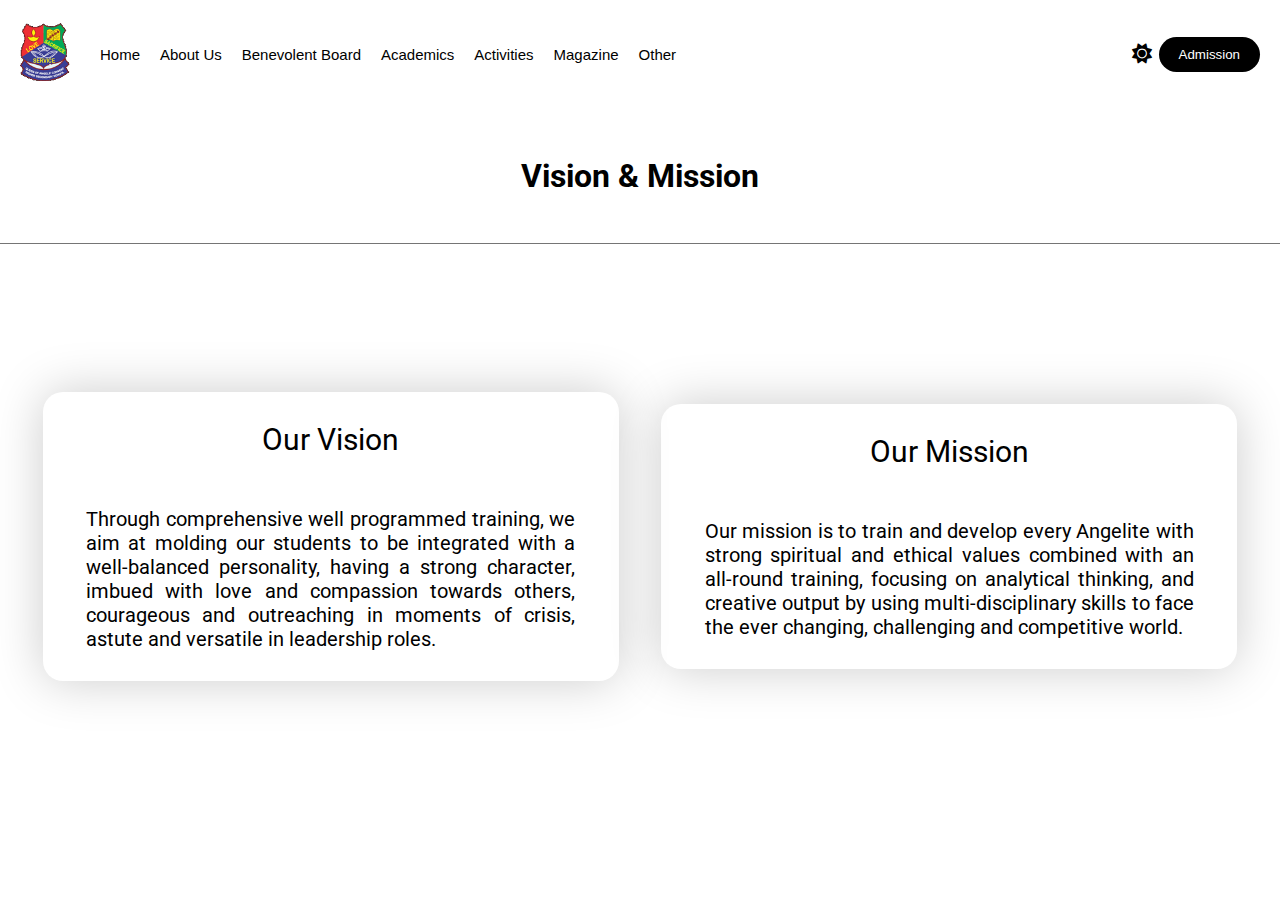
<file: Pages/About/vm.html>
<!DOCTYPE html>
<html lang="en">
<head>
    <meta charset="UTF-8">
    <meta name="viewport" content="width=device-width, initial-scale=1.0">
    <title>Vission & Mission</title>
    <link rel="preconnect" href="https://fonts.googleapis.com">
    <link rel="preconnect" href="https://fonts.gstatic.com" crossorigin>
    <link href="https://fonts.googleapis.com/css2?family=Roboto:ital,wght@0,100;0,300;0,400;0,500;0,700;0,900;1,100;1,300;1,400;1,500;1,700;1,900&display=swap" rel="stylesheet">
    <link rel="stylesheet" href="../../navbar.css">
    <link rel="stylesheet" href="https://cdnjs.cloudflare.com/ajax/libs/font-awesome/6.5.1/css/all.min.css" />
    <link rel="shortcut icon" href="../../Logo.png" type="image/x-icon">
    <style>
        * {
            margin: 0;
            padding: 0;
        }

        body, html {
            width: 100%;
            overflow-x: hidden;
            font-family: "Roboto", sans-serif;
            font-weight: 400;
            font-style: normal;
        }


        .heading {
            width: 100vw;
            height: 15vh;
            display: flex;
            justify-content: center;
            align-items: center;
            border-bottom: 1px solid #757575;
        }

        .body {
            width: 100vw;
            height: 65vh;
            display: flex;
            justify-content: space-evenly;
            align-items: center;
        }

        .box {
            width: 45%;
            padding: 30px 0;
            border-radius: 20px;
            box-shadow: 0 0 50px #ccc;
            display: flex;
            justify-content: space-evenly;
            align-items: center;
            flex-direction: column;
        }

        .bh {
            font-size: 30px;
        }

        .box p {
            width: 85%;
            text-align: justify;
            margin-top: 50px;
            font-size: 20px;
        }

        @media only screen and (max-width: 768px) {
            .body {
                flex-direction: column;
                margin-top: 20px;
            }

            .box {
                width: 90%;
            }

            .box:last-child {
                margin-top: 20px;
                margin-bottom: 20px;
            }
        }
    </style>
</head>
<body onload="check()">
    <section class="navbar">
        <a href="../../index.html"><img src="../../Logo.png" alt="Logo" class="logo" /></a>
        <div class="navigation">
            <button class="navbtn hbtn">Home</button>
            <button class="navbtn aubtn">About Us</button>
            <button class="navbtn bbbtn">Benevolent Board</button>
            <button class="navbtn acabtn">Academics</button>
            <button class="navbtn actbtn">Activities</button>
            <button class="navbtn magbtn">Magazine</button>
            <button class="navbtn othbtn">Other</button>
        </div>
        <div class="more">
            <button class="mode">
                <i class="fa-solid fa-sun cl"></i>
            </button>
            <button class="admission">
                Admission
            </button>
        </div>
        <div class='hamBurger' onclick="showNav()">
            <i class="fa-solid fa-bars"></i>
        </div>
    </section>
    <div class="navTools">
        <button class='close'>
            <i class="fa-solid fa-xmark"></i>
        </button>
        <div class="home d-none">
            <a class="ntbtn" href="../Home/Congregation.html">Congregation History</a>
            <a class="ntbtn" href="../Home/History.html">School's History</a>
        </div>
        <div class="au d-none">
            <a class="ntbtn" href="./">Vision & Mission</a>
            <a class="ntbtn" href="./sm.html">School Motto</a>
            <a class="ntbtn" href="./hs.html">School Theme</a>
            <a class="ntbtn">House System</a>
            <a class="ntbtn" href="./sc.html">Student Council</a>
        </div>
        <div class="bb d-none">
            <a class="ntbtn">Manager's Missive</a>
            <a class="ntbtn">Principal's Desk</a>
        </div>
        <div class="aca d-none">
            <a class="ntbtn">School Working Hours</a>
            <a class="ntbtn">Board Result</a>
            <a class="ntbtn">General Proficiency</a>
            <a class="ntbtn">Method of Testing & promotion</a>
            <a class="ntbtn">Academic Syllabus</a>
        </div>
        <div class="act d-none">
            <a class="ntbtn">Activities & Compitetion</a>
            <a class="ntbtn">Events & Celebration</a>
        </div>
        <div class="mag d-none">
            <a class="ntbtn">Teacher's Art & Craft</a>
            <a class="ntbtn">Tachers's Creative Writing</a>
            <a class="ntbtn">Students's Art & Craft</a>
            <a class="ntbtn">Tachers's Creative Writing</a>
        </div>
        <div class="other d-none">
            <a class="ntbtn">Facilities</a>
            <a class="ntbtn">Awards & Achievements</a>
            <a class="ntbtn">Calendar</a>
            <a class="ntbtn">News & Updates</a>
            <a class="ntbtn">Admission & Fee</a>
            <a class="ntbtn" href="../gallery.html">Gallery</a>
            <a class="ntbtn">Angelites' Alumni</a>
            <a class="ntbtn">Contact Us</a>
            <a class="ntbtn"  href="https://icici.myclassboard.com/" target="_qacs">Online Fee Payment</a>
        </div>
    </div>

    <div class="heading">
        <h1>Vision & Mission</h1>
    </div>

    <div class="body">
        <div class="box">
            <div class="bh">Our Vision</div>
            <p>Through  comprehensive  well programmed training, we aim at molding our students to be integrated with a well-balanced  personality,  having  a strong character, imbued with love and compassion towards others, courageous and outreaching in moments of crisis, astute and versatile in leadership roles.</p>
        </div>

        <div class="box">
            <div class="bh">Our Mission</div>
            <p>Our mission is to train and develop every Angelite with strong spiritual and ethical values  combined  with  an  all-round training, focusing on analytical thinking, and  creative  output  by  using  multi-disciplinary skills to face the ever changing, challenging and competitive world.</p>
        </div>
    </div>

    <script src="https://cdnjs.cloudflare.com/ajax/libs/jquery/3.7.1/jquery.min.js" ></script>
    <script>
        $(".mode").click(() => {
            if(localStorage.getItem("dark") === "false") {
                $(".cl").removeClass("fa-sun");
                $(".cl").addClass("fa-moon");
                localStorage.setItem("dark", "true")
                darkedMode(true)
            } else {
                $(".cl").addClass("fa-sun");
                $(".cl").removeClass("fa-moon");
                localStorage.setItem("dark", "false")
                darkedMode(false)
            }
        })

        const check = () => {
            if(localStorage.getItem("dark") === "true") {
                $(".cl").removeClass("fa-sun");
                $(".cl").addClass("fa-moon");
                darkedMode(true)
            } else {
                $(".cl").addClass("fa-sun");
                $(".cl").removeClass("fa-moon");
                localStorage.setItem("dark", "false")
                darkedMode(false)
            }
            $(".loader").addClass("d-none");
        }

        const showNav = () => {
            if($(".hamBurger").hasClass("show")) {
                $(".navigation").animate({position: "absolute", top: "-100vh"})
                $('.hamBurger').removeClass("show")
            } else {
                $(".navigation").animate({position: "absolute", top: "12vh"})
                $('.hamBurger').addClass("show")
            }
        }

        const darkedMode = (isTrue) => {
            if(isTrue == true) {
                $("body").css({background: "#000"})
                $(".loader").css({background: "#000"})
                $(".navTools").css({background: "#000"})
                $(".more").css({background: "#000"})
                $(".mode").css({color: "#fff"})
                $(".heading").css({color: "#fff"})
                $(".navbtn").css({color: "#fff"})
                $(".text").css({color: "#fff"})
                $(".close").css({color: "#fff"})
                $(".ntbtn").css({color: "#fff"})
                $(".body").css({color: "#fff"})
                $(".hamBurger").css({color: "#fff"})
                $(".admission").css({color: "#000", background: "#fff"})
                $(".navigation").css({ background: "#000"})
                $(".box").css({boxShadow: "0 0 10px #fff"})
            } else if(isTrue == false) {
                $("body").css({background: "#fff"})
                $(".loader").css({background: "#fff"})
                $(".navTools").css({background: "#fff"})
                $(".more").css({background: "#fff"})
                $(".mode").css({color: "#000"})
                $(".heading").css({color: "#000"})
                $(".navbtn").css({color: "#000"})
                $(".text").css({color: "#000"})
                $(".close").css({color: "#000"})
                $(".ntbtn").css({color: "#000"})
                $(".body").css({color: "#000"})
                $(".hamBurger").css({color: "#000"})
                $(".admission").css({color: "#fff", background: "#000"})
                $(".navigation").css({ background: "#fff"})
                $(".box").css({boxShadow: "0 0 50px #ccc"})
            }
        }

        $(".close").click(() => {
            $(".home").addClass("d-none");
            $(".au").addClass("d-none");
            $(".bb").addClass("d-none");
            $(".aca").addClass("d-none");
            $(".act").addClass("d-none");
            $(".mag").addClass("d-none");
            $(".other").addClass("d-none");
            $(".navTools").animate({left: "-100%"})
            })

        $(".hbtn").click(() => {
            $(".navTools").animate({left: "0%"})
            $(".home").removeClass("d-none");
        })

        $(".aubtn").click(() => {
            $(".navTools").animate({left: "0%"})
            $(".au").removeClass("d-none");
        })

        $(".bbbtn").click(() => {
            $(".navTools").animate({left: "0%"})
            $(".bb").removeClass("d-none");
        })

        $(".acabtn").click(() => {
            $(".navTools").animate({left: "0%"})
            $(".aca").removeClass("d-none");
        })

        $(".actbtn").click(() => {
            $(".navTools").animate({left: "0%"})
            $(".act").removeClass("d-none");
        })

        $(".magbtn").click(() => {
            $(".navTools").animate({left: "0%"})
            $(".mag").removeClass("d-none");
        })

        $(".othbtn").click(() => {
            $(".navTools").animate({left: "0%"})
            $(".other").removeClass("d-none");
        })
    </script>
</body>
</html>
</file>
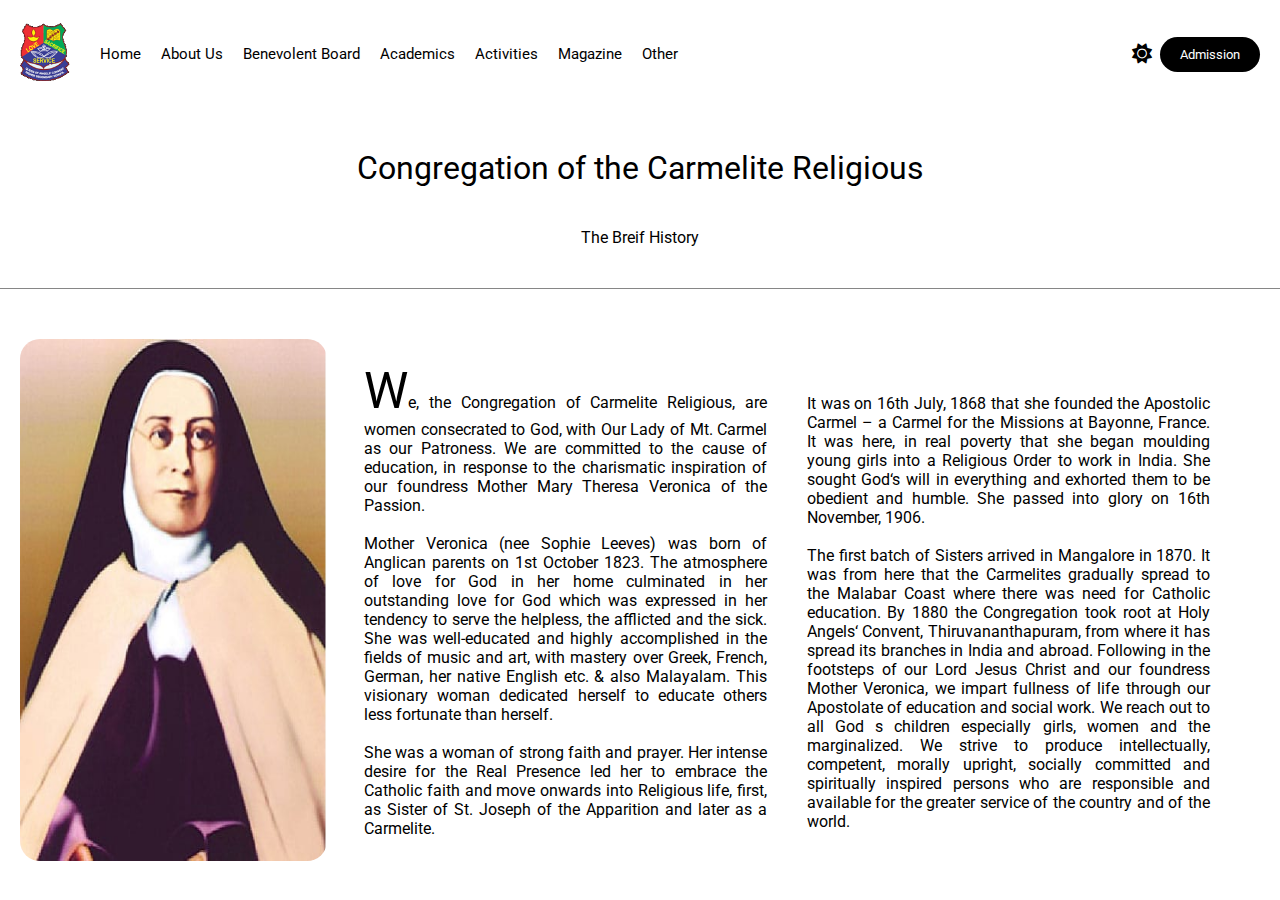
<file: Pages/Home/Congregation.html>
<!DOCTYPE html>
<html lang="en">
<head>
    <meta charset="UTF-8">
    <meta name="viewport" content="width=device-width, initial-scale=1.0">
    <title>Congregation</title>
    <link rel="stylesheet" href="Home.css">
    <link rel="preconnect" href="https://fonts.googleapis.com">
    <link rel="preconnect" href="https://fonts.gstatic.com" crossorigin>
    <link href="https://fonts.googleapis.com/css2?family=Roboto:ital,wght@0,100;0,300;0,400;0,500;0,700;0,900;1,100;1,300;1,400;1,500;1,700;1,900&display=swap" rel="stylesheet">
    <link rel="stylesheet" href="../../navbar.css">
    <link rel="stylesheet" href="https://cdnjs.cloudflare.com/ajax/libs/font-awesome/6.5.1/css/all.min.css" />
    <link rel="shortcut icon" href="../../Logo.png" type="image/x-icon">
</head>
<body onload="check()">
    
    <section class="navbar">
        <a href="../../index.html"><img src="../../Logo.png" alt="Logo" class="logo" /></a>
        <div class="navigation">
            <button class="navbtn hbtn">Home</button>
            <button class="navbtn aubtn">About Us</button>
            <button class="navbtn bbbtn">Benevolent Board</button>
            <button class="navbtn acabtn">Academics</button>
            <button class="navbtn actbtn">Activities</button>
            <button class="navbtn magbtn">Magazine</button>
            <button class="navbtn othbtn">Other</button>
        </div>
        <div class="more">
            <button class="mode">
                <i class="fa-solid fa-sun cl"></i>
            </button>
            <button class="admission">
                Admission
            </button>
        </div>
        <div class='hamBurger' onclick="showNav()">
            <i class="fa-solid fa-bars"></i>
        </div>
    </section>
    <div class="navTools">
        <button class='close'>
            <i class="fa-solid fa-xmark"></i>
        </button>
        <div class="home d-none">
            <a class="ntbtn" href="./Congregation.html">Congregation History</a>
            <a class="ntbtn" href="./History.html">School's History</a>
        </div>
        <div class="au d-none">
            <a class="ntbtn" href="../About/vm.html">Vision & Mission</a>
            <a class="ntbtn" href="../About/sm.html">School Motto</a>
            <a class="ntbtn" href="../About/hs.html">School Theme</a>
            <a class="ntbtn" href="../About/sc.html">House System</a>
            <a class="ntbtn">Student Council</a>
        </div>
        <div class="bb d-none">
            <a class="ntbtn">Manager's Missive</a>
            <a class="ntbtn">Principal's Desk</a>
        </div>
        <div class="aca d-none">
            <a class="ntbtn">School Working Hours</a>
            <a class="ntbtn">Board Result</a>
            <a class="ntbtn">General Proficiency</a>
            <a class="ntbtn">Method of Testing & promotion</a>
            <a class="ntbtn">Academic Syllabus</a>
        </div>
        <div class="act d-none">
            <a class="ntbtn">Activities & Compitetion</a>
            <a class="ntbtn">Events & Celebration</a>
        </div>
        <div class="mag d-none">
            <a class="ntbtn">Teacher's Art & Craft</a>
            <a class="ntbtn">Tachers's Creative Writing</a>
            <a class="ntbtn">Students's Art & Craft</a>
            <a class="ntbtn">Tachers's Creative Writing</a>
        </div>
        <div class="other d-none">
            <a class="ntbtn">Facilities</a>
            <a class="ntbtn">Awards & Achievements</a>
            <a class="ntbtn">Calendar</a>
            <a class="ntbtn">News & Updates</a>
            <a class="ntbtn">Admission & Fee</a>
            <a class="ntbtn" href="../gallery.html">Gallery</a>
            <a class="ntbtn">Angelites' Alumni</a>
            <a class="ntbtn">Contact Us</a>
            <a class="ntbtn" href="https://icici.myclassboard.com/" target="_qacs">Online Fee Payment</a>
        </div>
    </div>
    <div class='congHead'>
        <h1 class='chh1'>Congregation of the Carmelite Religious</h1>
        <p class='chp'>The Breif History</p>
    </div>
    <div class='chdes'>
        <img src="./mv.jpeg" class='chdImg'/>
        <div class='chtext'>
            <p class='cht1'>
                <span class="big">W</span>e, the Congregation of Carmelite Religious, are women consecrated to God, with Our Lady of Mt. Carmel as our Patroness. We are committed to the cause of education, in response to the charismatic inspiration of our foundress Mother Mary Theresa Veronica of the Passion.
                <br /><br />
                Mother Veronica (nee Sophie Leeves) was born of Anglican parents on 1st October 1823. The  atmosphere  of  love  for  God  in  her  home culminated in her outstanding love for God which was expressed in her tendency to serve the helpless, the afflicted and the sick. She was well-educated and highly accomplished in the fields of music and art, with mastery over Greek, French, German, her native English etc. & also Malayalam. This visionary woman dedicated herself to educate others less fortunate than herself.
                <br /><br />
                She was a woman of strong faith and prayer. Her intense desire for the Real Presence led her to embrace the Catholic faith and move onwards into Religious life, first, as Sister of St. Joseph of the Apparition and later as a Carmelite.
            </p>
            <p class='cht2'>
            It was on 16th July, 1868 that she founded the Apostolic Carmel – a Carmel for the Missions at Bayonne, France. It was here, in real poverty that she began moulding young girls into a Religious Order to work in India. She sought God‘s will in everything and exhorted them to be obedient and humble. She passed into glory on 16th November, 1906.
            <br /><br />
            The first batch of Sisters arrived in Mangalore in 1870. It was from here that the Carmelites gradually spread to the Malabar Coast where there was need for Catholic education. By 1880 the Congregation took root at Holy Angels‘ Convent, Thiruvananthapuram, from where it has spread its branches in India and abroad. Following in the footsteps of our Lord Jesus Christ and our foundress Mother Veronica, we impart fullness of life through our Apostolate of education and social work. We reach out to all God s children especially girls, women and the marginalized. We strive to produce intellectually, competent, morally upright, socially committed and spiritually inspired persons who are responsible and available for the greater service of the country and of the world.
            </p>
        </div>
    </div>

    <script src="https://cdnjs.cloudflare.com/ajax/libs/jquery/3.7.1/jquery.min.js" ></script>
    <script>
        $(".mode").click(() => {
            if(localStorage.getItem("dark") === "false") {
                $(".cl").removeClass("fa-sun");
                $(".cl").addClass("fa-moon");
                localStorage.setItem("dark", "true")
                darkedMode(true)
            } else {
                $(".cl").addClass("fa-sun");
                $(".cl").removeClass("fa-moon");
                localStorage.setItem("dark", "false")
                darkedMode(false)
            }
        })

        const check = () => {
            if(localStorage.getItem("dark") === "true") {
                $(".cl").removeClass("fa-sun");
                $(".cl").addClass("fa-moon");
                darkedMode(true)
            } else {
                $(".cl").addClass("fa-sun");
                $(".cl").removeClass("fa-moon");
                localStorage.setItem("dark", "false")
                darkedMode(false)
            }
            $(".loader").addClass("d-none");
        }

        const showNav = () => {
            if($(".hamBurger").hasClass("show")) {
                $(".navigation").animate({position: "absolute", top: "-100vh"})
                $('.hamBurger').removeClass("show")
            } else {
                $(".navigation").animate({position: "absolute", top: "12vh"})
                $('.hamBurger').addClass("show")
            }
        }

        const darkedMode = (isTrue) => {
            if(isTrue == true) {
                $("body").css({background: "#000"})
                $(".loader").css({background: "#000"})
                $(".switch").css({background: "#fff"})
                $(".navTools").css({background: "#000"})
                $(".more").css({background: "#000"})
                $(".mode").css({color: "#fff"})
                $(".navbtn").css({color: "#fff"})
                $(".text").css({color: "#fff"})
                $(".close").css({color: "#fff"})
                $(".chh1").css({color: "#fff"})
                $(".chp").css({color: "#fff"})
                $(".cht1").css({color: "#fff"})
                $(".cht2").css({color: "#fff"})
                $(".ntbtn").css({color: "#fff"})
                $(".hamBurger").css({color: "#fff"})
                $(".round").css({border: "1px solid #fff"})
                $(".switchOutline").css({border: "1px solid #fff"})
                $(".admission").css({color: "#000", background: "#fff"})
                $(".navigation").css({ background: "#000"})
            } else if(isTrue == false) {
                $("body").css({background: "#fff"})
                $(".switch").css({background: "#000"})
                $(".loader").css({background: "#fff"})
                $(".more").css({background: "#fff"})
                $(".navTools").css({background: "#fff"})
                $(".navbtn").css({color: "#000"})
                $(".mode").css({color: "#000"})
                $(".text").css({color: "#000"})
                $(".close").css({color: "#000"})
                $(".ntbtn").css({color: "#000"})
                $(".hamBurger").css({color: "#000"})
                $(".round").css({border: "1px solid #000"})
                $(".switchOutline").css({border: "1px solid #000"})
                $(".admission").css({color: "#fff", background: "#000"})
                $(".navigation").css({ background: "#fff"})
                $(".chh1").css({color: "#000"})
                $(".chp").css({color: "#000"})
                $(".cht1").css({color: "#000"})
                $(".cht2").css({color: "#000"})
            }
        }

        $(".close").click(() => {
            $(".home").addClass("d-none");
            $(".au").addClass("d-none");
            $(".bb").addClass("d-none");
            $(".aca").addClass("d-none");
            $(".act").addClass("d-none");
            $(".mag").addClass("d-none");
            $(".other").addClass("d-none");
            $(".navTools").animate({left: "-100%"})
            })

        $(".hbtn").click(() => {
            $(".navTools").animate({left: "0%"})
            $(".home").removeClass("d-none");
        })

        $(".aubtn").click(() => {
            $(".navTools").animate({left: "0%"})
            $(".au").removeClass("d-none");
        })

        $(".bbbtn").click(() => {
            $(".navTools").animate({left: "0%"})
            $(".bb").removeClass("d-none");
        })

        $(".acabtn").click(() => {
            $(".navTools").animate({left: "0%"})
            $(".aca").removeClass("d-none");
        })

        $(".actbtn").click(() => {
            $(".navTools").animate({left: "0%"})
            $(".act").removeClass("d-none");
        })

        $(".magbtn").click(() => {
            $(".navTools").animate({left: "0%"})
            $(".mag").removeClass("d-none");
        })

        $(".othbtn").click(() => {
            $(".navTools").animate({left: "0%"})
            $(".other").removeClass("d-none");
        })
    </script>
</body>
</html>
</file>
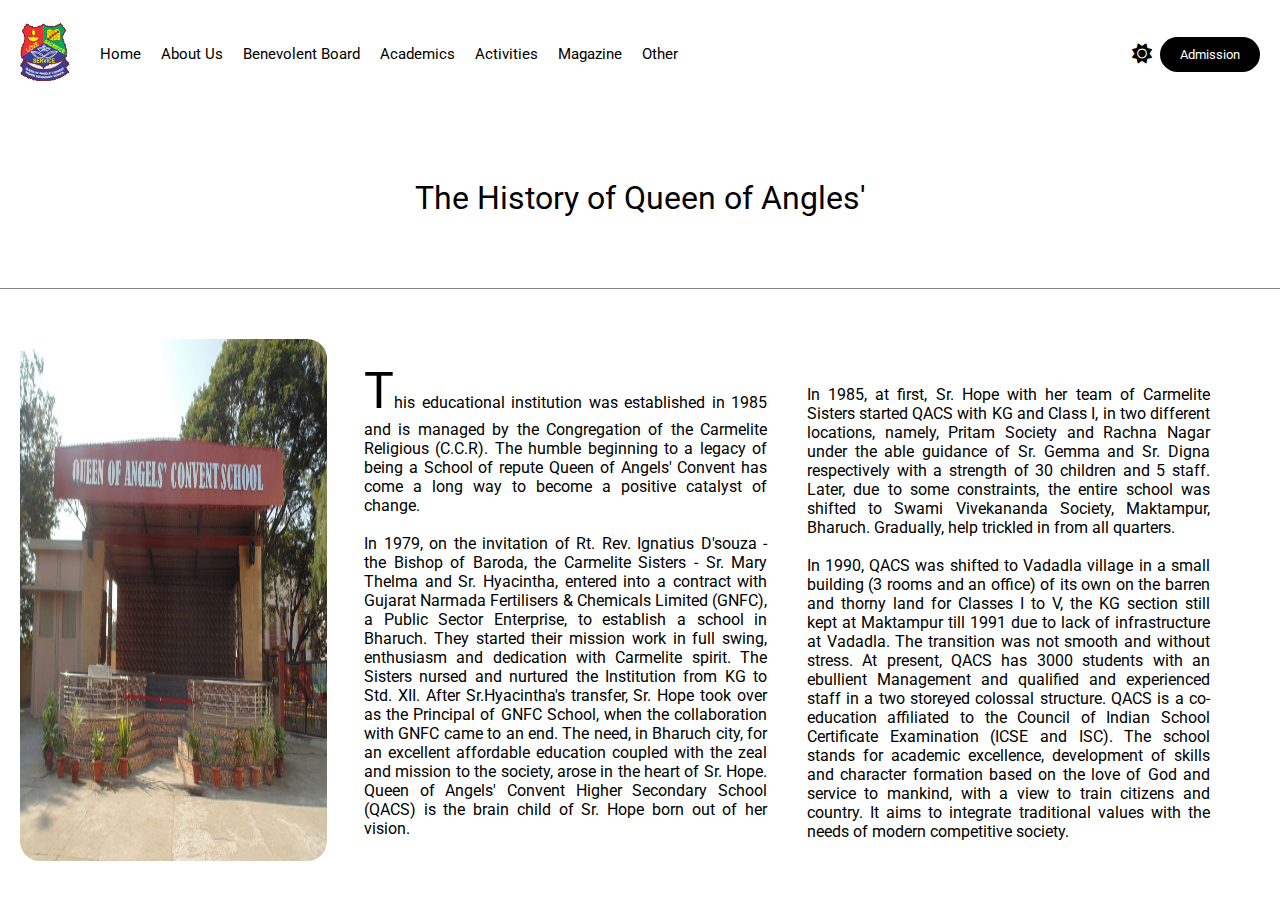
<file: Pages/Home/History.html>
<!DOCTYPE html>
<html lang="en">
<head>
    <meta charset="UTF-8">
    <meta name="viewport" content="width=device-width, initial-scale=1.0">
    <title>History</title>
    <link rel="stylesheet" href="Home.css">
    <link rel="preconnect" href="https://fonts.googleapis.com">
    <link rel="preconnect" href="https://fonts.gstatic.com" crossorigin>
    <link href="https://fonts.googleapis.com/css2?family=Roboto:ital,wght@0,100;0,300;0,400;0,500;0,700;0,900;1,100;1,300;1,400;1,500;1,700;1,900&display=swap" rel="stylesheet">
    <link rel="stylesheet" href="../../navbar.css">
    <link rel="stylesheet" href="https://cdnjs.cloudflare.com/ajax/libs/font-awesome/6.5.1/css/all.min.css" />
    <link rel="shortcut icon" href="../../Logo.png" type="image/x-icon">
</head>
<body onload="check()">
    <section class="navbar">
        <a href="../../index.html"><img src="../../Logo.png" alt="Logo" class="logo" /></a>
        <div class="navigation">
            <button class="navbtn hbtn">Home</button>
            <button class="navbtn aubtn">About Us</button>
            <button class="navbtn bbbtn">Benevolent Board</button>
            <button class="navbtn acabtn">Academics</button>
            <button class="navbtn actbtn">Activities</button>
            <button class="navbtn magbtn">Magazine</button>
            <button class="navbtn othbtn">Other</button>
        </div>
        <div class="more">
            <button class="mode">
                <i class="fa-solid fa-sun cl"></i>
            </button>
            <button class="admission">
                Admission
            </button>
        </div>
        <div class='hamBurger' onclick="showNav()">
            <i class="fa-solid fa-bars"></i>
        </div>
    </section>
    <div class="navTools">
        <button class='close'>
            <i class="fa-solid fa-xmark"></i>
        </button>
        <div class="home d-none">
            <a class="ntbtn" href="./Congregation.html">Congregation History</a>
            <a class="ntbtn" href="./">School's History</a>
        </div>
        <div class="au d-none">
            <a class="ntbtn" href="../About/vm.html">Vision & Mission</a>
            <a class="ntbtn" href="../About/sm.html">School Motto</a>
            <a class="ntbtn" href="../About/hs.html">School Theme</a>
            <a class="ntbtn">House System</a>
            <a class="ntbtn" href="../About/sc.html">Student Council</a>
        </div>
        <div class="bb d-none">
            <a class="ntbtn">Manager's Missive</a>
            <a class="ntbtn">Principal's Desk</a>
        </div>
        <div class="aca d-none">
            <a class="ntbtn">School Working Hours</a>
            <a class="ntbtn">Board Result</a>
            <a class="ntbtn">General Proficiency</a>
            <a class="ntbtn">Method of Testing & promotion</a>
            <a class="ntbtn">Academic Syllabus</a>
        </div>
        <div class="act d-none">
            <a class="ntbtn">Activities & Compitetion</a>
            <a class="ntbtn">Events & Celebration</a>
        </div>
        <div class="mag d-none">
            <a class="ntbtn">Teacher's Art & Craft</a>
            <a class="ntbtn">Tachers's Creative Writing</a>
            <a class="ntbtn">Students's Art & Craft</a>
            <a class="ntbtn">Tachers's Creative Writing</a>
        </div>
        <div class="other d-none">
            <a class="ntbtn">Facilities</a>
            <a class="ntbtn">Awards & Achievements</a>
            <a class="ntbtn">Calendar</a>
            <a class="ntbtn">News & Updates</a>
            <a class="ntbtn">Admission & Fee</a>
            <a class="ntbtn" href="../gallery.html">Gallery</a>
            <a class="ntbtn">Angelites' Alumni</a>
            <a class="ntbtn">Contact Us</a>
            <a class="ntbtn" href="https://icici.myclassboard.com/" target="_qacs">Online Fee Payment</a>
        </div>
    </div>
    <div class='congHead'>
        <h1 class='chh1'>The History of Queen of Angles'</h1>
    </div>
    <div class='chdes'>
        <img src="/Image.jpg" class='chdImg'/>
        <div class='chtext'>
            <p class='cht1'>
                <span class="big">T</span>his educational institution was established in 1985 and is managed by the Congregation of the Carmelite Religious (C.C.R). The humble beginning to a legacy of being a School of repute Queen of Angels' Convent has come a long way to become a positive catalyst of change.
                <br /><br />
                In 1979, on the invitation of Rt. Rev. Ignatius D'souza - the Bishop of Baroda, the Carmelite Sisters - Sr. Mary Thelma and Sr. Hyacintha, entered into a contract with Gujarat Narmada Fertilisers & Chemicals Limited (GNFC), a Public Sector Enterprise, to establish a school in Bharuch. They started their mission work in full swing, enthusiasm and dedication with Carmelite spirit. The Sisters nursed and nurtured the
                Institution from KG to Std. XII. After Sr.Hyacintha's transfer, Sr. Hope took over as the Principal of GNFC School, when the collaboration with GNFC came to an end. The need, in Bharuch city, for an excellent affordable education coupled with the zeal and mission to the society, arose in the heart of Sr. Hope. Queen of Angels' Convent Higher Secondary School (QACS) is the brain child of Sr. Hope born out of her vision.
            </p>
            <p class='cht2'>
            In 1985, at first, Sr. Hope with her team of Carmelite Sisters started QACS with KG and Class I, in two different locations, namely, Pritam Society and Rachna Nagar under the able guidance of Sr. Gemma and Sr. Digna respectively with a strength of 30 children and 5 staff. Later, due to some constraints, the entire school was shifted to Swami Vivekananda Society, Maktampur, Bharuch. Gradually, help trickled in from all quarters.
            <br /><br />
            In 1990, QACS was shifted to Vadadla village in a small building (3 rooms and an office) of its own on the barren and thorny land for Classes I to V, the KG section still kept at Maktampur till 1991 due to lack of infrastructure at Vadadla.
            The transition was not smooth and without stress. At present, QACS has 3000 students with an ebullient Management and qualified and experienced staff in a two storeyed colossal structure.
            QACS is a co-education affiliated to the Council of Indian School Certificate Examination (ICSE and ISC).
            The school stands for academic excellence, development of skills and character formation based on the love of God and service to mankind, with a view to train citizens and country. It aims to integrate traditional values with the needs of modern competitive society.
            </p>
        </div>
    </div>

    <script src="https://cdnjs.cloudflare.com/ajax/libs/jquery/3.7.1/jquery.min.js" ></script>
    <script>
        $(".mode").click(() => {
            if(localStorage.getItem("dark") === "false") {
                $(".cl").removeClass("fa-sun");
                $(".cl").addClass("fa-moon");
                localStorage.setItem("dark", "true")
                darkedMode(true)
            } else {
                $(".cl").addClass("fa-sun");
                $(".cl").removeClass("fa-moon");
                localStorage.setItem("dark", "false")
                darkedMode(false)
            }
        })

        const check = () => {
            if(localStorage.getItem("dark") === "true") {
                $(".cl").removeClass("fa-sun");
                $(".cl").addClass("fa-moon");
                darkedMode(true)
            } else {
                $(".cl").addClass("fa-sun");
                $(".cl").removeClass("fa-moon");
                localStorage.setItem("dark", "false")
                darkedMode(false)
            }
            $(".loader").addClass("d-none");
        }

        const darkedMode = (isTrue) => {
            if(isTrue == true) {
                $("body").css({background: "#000"})
                $(".loader").css({background: "#000"})
                $(".switch").css({background: "#fff"})
                $(".navTools").css({background: "#000"})
                $(".more").css({background: "#000"})
                $(".mode").css({color: "#fff"})
                $(".navbtn").css({color: "#fff"})
                $(".text").css({color: "#fff"})
                $(".close").css({color: "#fff"})
                $(".chh1").css({color: "#fff"})
                $(".chp").css({color: "#fff"})
                $(".cht1").css({color: "#fff"})
                $(".cht2").css({color: "#fff"})
                $(".ntbtn").css({color: "#fff"})
                $(".hamBurger").css({color: "#fff"})
                $(".round").css({border: "1px solid #fff"})
                $(".switchOutline").css({border: "1px solid #fff"})
                $(".admission").css({color: "#000", background: "#fff"})
                $(".navigation").css({ background: "#000"})
            } else if(isTrue == false) {
                $("body").css({background: "#fff"})
                $(".switch").css({background: "#000"})
                $(".loader").css({background: "#fff"})
                $(".more").css({background: "#fff"})
                $(".navTools").css({background: "#fff"})
                $(".navbtn").css({color: "#000"})
                $(".mode").css({color: "#000"})
                $(".text").css({color: "#000"})
                $(".close").css({color: "#000"})
                $(".ntbtn").css({color: "#000"})
                $(".hamBurger").css({color: "#000"})
                $(".round").css({border: "1px solid #000"})
                $(".switchOutline").css({border: "1px solid #000"})
                $(".admission").css({color: "#fff", background: "#000"})
                $(".navigation").css({ background: "#fff"})
                $(".chh1").css({color: "#000"})
                $(".chp").css({color: "#000"})
                $(".cht1").css({color: "#000"})
                $(".cht2").css({color: "#000"})
            }
        }

        $(".close").click(() => {
            $(".home").addClass("d-none");
            $(".au").addClass("d-none");
            $(".bb").addClass("d-none");
            $(".aca").addClass("d-none");
            $(".act").addClass("d-none");
            $(".mag").addClass("d-none");
            $(".other").addClass("d-none");
            $(".navTools").animate({left: "-100%"})
            })

        $(".hbtn").click(() => {
            $(".navTools").animate({left: "0%"})
            $(".home").removeClass("d-none");
        })

        $(".aubtn").click(() => {
            $(".navTools").animate({left: "0%"})
            $(".au").removeClass("d-none");
        })

        $(".bbbtn").click(() => {
            $(".navTools").animate({left: "0%"})
            $(".bb").removeClass("d-none");
        })

        $(".acabtn").click(() => {
            $(".navTools").animate({left: "0%"})
            $(".aca").removeClass("d-none");
        })

        $(".actbtn").click(() => {
            $(".navTools").animate({left: "0%"})
            $(".act").removeClass("d-none");
        })

        $(".magbtn").click(() => {
            $(".navTools").animate({left: "0%"})
            $(".mag").removeClass("d-none");
        })

        $(".othbtn").click(() => {
            $(".navTools").animate({left: "0%"})
            $(".other").removeClass("d-none");
        })
    </script>
</body>
</html>
</file>
<file: style.css>
* {
  margin: 0;
  padding: 0;
}

body, html {
  width: 100%;
  overflow-x: hidden;
  font-family: "Roboto", sans-serif;
  font-weight: 400;
  font-style: normal;
}

.topBody {
  width: 100vw;
  height: 70vh;
  display: flex;
  justify-content: space-between;
  align-items: center;
  margin-top: 20px;
}

.text {
  width: 70%;
  height: 100%;
  display: flex;
  justify-content: space-between;
  align-items: center;
  flex-direction: column;
}

.round {
  padding: 15px;
  font-size: 50px!important;
  position: relative;
  bottom: 15px;
  border-radius: 200px;
}

.text h1 {
  width: 100%;
  font-size: 100px;
  font-family: "Roboto", sans-serif;
  font-weight: 300;
  font-style: normal;
}

.welcome {
  width: 25%;
  height: 92%;
  background: url(About\ School.png);
  border-radius: 20px;
  display: flex;
  justify-content: space-between;
  align-items: center;
  flex-direction: column;
  color: #fff;
  position: relative;
  right: 30px;
  overflow: hidden;
}

.topW {
  width: 90%;
  position: relative;
  top: 20px;
  display: flex;
  justify-content: space-between;
  z-index: 1;
}

.star {
  font-size: 100px;
  position: relative;
  bottom: 25px;
}

.wHeading {
  height: 40px;
  padding: 0px 20px;
  border: 1px solid #fff;
  border-radius: 100px;
  font-size: 20px;
  display: flex;
  justify-content: center;
  align-items: center;
}

.welcome p {
  width: 90%;
  position: absolute;
  z-index: 1;
  bottom: 20px;
  margin-top: 100px;
}

.overlay {
  width: 100%;
  height: 100%;
  background: rgba(0, 0, 0, 0.5);
  position: absolute;
  top: 0;
  left: 0;
}

.bottomBody {
  width: 100vw;
  height: 40vh;
  margin-top: 20px;
  display: flex;
  justify-content: space-between;
  align-items: center;
}

.bbL {
  position: relative;
  left: 20px;
  width: 30%;
  height: 100%;
  display: flex;
  justify-content: space-between;
  align-items: center;
  flex-direction: column;
}

.image {
  width: 100%;
  height: 120px;
  border-radius: 20px;
}

.intro {
  position: relative;
  right: 20px;
  width: 65%;
  background-color: skyblue;
  border-radius: 20px;
}

.introNav {
  width: 30%;
  display: flex;
  justify-content: space-between;
  align-items: center;
  margin-top: 20px;
  margin-left: 20px;
}

.introNav button {
  padding: 10px 20px;
  border: 1px solid #000;
  outline: none;
  background-color: transparent;
  border-radius: 20px;
  cursor: pointer;
}

.ins {
  background-color: #000!important;
  color: #fff!important;
}

.des {
  width: 90%;
  height: 30%;
  position: relative;
  left: 20px;
  bottom: 20px;
  margin-top: 180px;
}

.people {
  width: 100%;
  height: 150px;
  display: flex;
  justify-content: space-between;
  align-items: center;
}

.teachers, .students {
  width: 40%;
  height: 100%;
  display: flex;
  justify-content: center;
  align-items: center;
  flex-direction: column;
  background-color: #d4d4d4;
  border-radius: 20px;
}

.students {
  background-color: #000;
  color: #fff;
}


@media only screen and (max-width: 768px) {
  .topBody, .bottomBody {
    flex-direction: column;
  }

  .text h1 {
    font-size: 40px!important;
  }

  .text h1:first-child, .text h1:last-child {
    position: relative;
    right: 30px;
  }

  .text {
    width: 100%;
    height: 33%;
    position: relative;
    left: 20px;
  }

  .round {
    padding: 10px 20px;
    font-size: 10px!important;
    position: relative;
    bottom: 10px;
  }

  .topBody {
    height: 100vh!important;
  }

  .welcome {
    width: 90%;
    height: 65%;
    position: relative;
    left: 0px!important;
  }

  .image, .people, .intro {
    width: 90vw;
    position: relative;
    right: 20px;
  }

  .intro {
    position: relative;
    right: 0;
    margin-top: 20px;
  }

  .people {
    margin-top: 20px;
  }

  .introNav {
    width: 70%;
  }
}
</file>
<file: navbar.css>
.d-none {
    display: none!important;
  }
  
.loader {
    width: 100%;
    height: 100vh;
    background-color: #fff;
    display: flex;
    justify-content: center;
    align-items: center;
    position: fixed;
    z-index: 101;
}
  
.navbar {
    width: 100%;
    height: 12vh;
    display: flex;
    justify-content: space-between;
    align-items: center;
    z-index: 100!important;
    position: relative;
    top: 0;
    left: 0;
}
    
.logo {
    width: 50px;
    position: relative;
    left: 20px;
    z-index: 100!important;
    cursor: pointer;
}
  
.navigation {
    display: flex;
    justify-content: space-between;
    align-items: center;
    position: absolute;
    left: 100px;
    gap: 20px;
    z-index: 1;
}
  
.navbtn {
    font-size: 15px;
    cursor: pointer;
    color: #000;
    text-decoration: none;
    border: none;
    outline: none;
    background-color: transparent;
    transition: 0.25s ease;
}
  
.navigation:hover .navbtn:hover {
    color: #000;
    box-shadow: 0 2px 0 0 #ccc;
}
  
.more {
    width: 10%;
    height: 100%;
    display: flex;
    justify-content: space-between;
    align-items: center;
    position: relative;
    right: 20px;
    background: #fff;
    z-index: 100;
}
  
.mode {
    cursor: pointer;
    background-color: transparent;
    border: none;
    outline: none;
    font-size: 20px;
}
  
.admission {
    padding: 10px 20px;
    border-radius: 20px;
    border: none;
    outline: none;
    background-color: #000;
    color: #fff;
    cursor: pointer;
}
  
.hamBurger {
    display: none;
    position: relative;
    right: 20px;
    z-index: 10;
}
  
.navTools {
    width: 100vw;
    height: 100vh;
    position: fixed;
    top: 0;
    left: -101%;
    display: flex;
    justify-content: center;
    align-items: center;
    background-color: #fff;
    z-index: 100;
}
  
.navTools div {
    width: 100%;
    height: 100%;
    position: absolute;
    display: flex;
    justify-content: space-evenly;
    align-items: center;
    flex-direction: column;
}
  
.navTools div a {
    font-size: 40px;
    color: #000;
    border: none;
    outline: none;
    background-color: transparent;
    text-align: center;
    cursor: pointer;
    text-decoration: none;
}
  
.navTools div a:hover {
    transform: scale(1.2);
}
  
.close {
    font-size: 70px;
    position: absolute;
    top: 20px;
    right: 25px;
    cursor: pointer;
    border: none;
    outline: none;
    background-color: transparent;
    z-index: 1000000000000;
}

@media only screen and (max-width: 768px) {
    .hamBurger {
        display: block;
        position: relative;
        right: 20px;
    }
  
    .navigation {
        width: 90vw;
        height: 60vh;
        background-color: #fff;
        display: flex;
        justify-content: space-between;
        align-items: center;
        flex-direction: column;
        position: absolute;
        top: -100vh;
        left: 5vw;
        border-radius: 10px;
        margin-bottom: 20px;
        padding-bottom: 20px;
    }
  
    .more {
        width: 35vw;
        position: relative;
        left: 0%;
    }
  
    .navTools div a {
        font-size: 30px;
    }
}
</file>
<file: Pages/Home/Home.css>
* {
    margin: 0;
    padding: 0;
    font-family: "Roboto", sans-serif;
    font-weight: 400;
    font-style: normal;
}

body {
    width: 100vw;
    height: auto;
    overflow-x: hidden;
}

.congHead {
    width: 100vw;
    height: 20vh;
    display: flex;
    justify-content: space-evenly;
    align-items: center;
    flex-direction: column;
    border-bottom: 1px solid #868686;
}

.chdImg {
    width: 24vw;
    height: 58vh;
    border-radius: 20px;
    margin-left: 20px;
    z-index: -1;
}

.chdes {
    width: 100vw;
    height: auto;
    display: flex;
    justify-content: space-between;
    align-items: center;
    position: relative;
    top: 50px;
}

.chtext {
    width: 70vw;
    height: 450px;
    position: relative;
    right: 20px;
    display: flex;
    justify-content: space-between;
    align-items: center;
    gap: 20px;
    text-align: justify;
}

.cht1 {
    width: 45%;
}

.cht2 {
    width: 45%;
    margin-right: 50px;
    margin-top: 25px;
}

.big {
    font-size: 50px;
}

@media only screen and (max-width: 750px) {
    .chh1 {
        font-size: 18px;
    }

    .chdes {
        width: 90vw;
        display: flex;
        justify-content: space-between;
        align-items: center;
        flex-direction: column;
    }

    .chdImg {
        width: 80vw;
    }

    .chtext {
        display: flex;
        justify-content: space-between;
        align-items: center;
        flex-direction: column;
        position: relative;
        left: 10px;
    }

    .cht1, .cht2 {
        width: 80vw;
    }

    .cht2 {
        margin-right: 0!important;
    }
}
</file>
